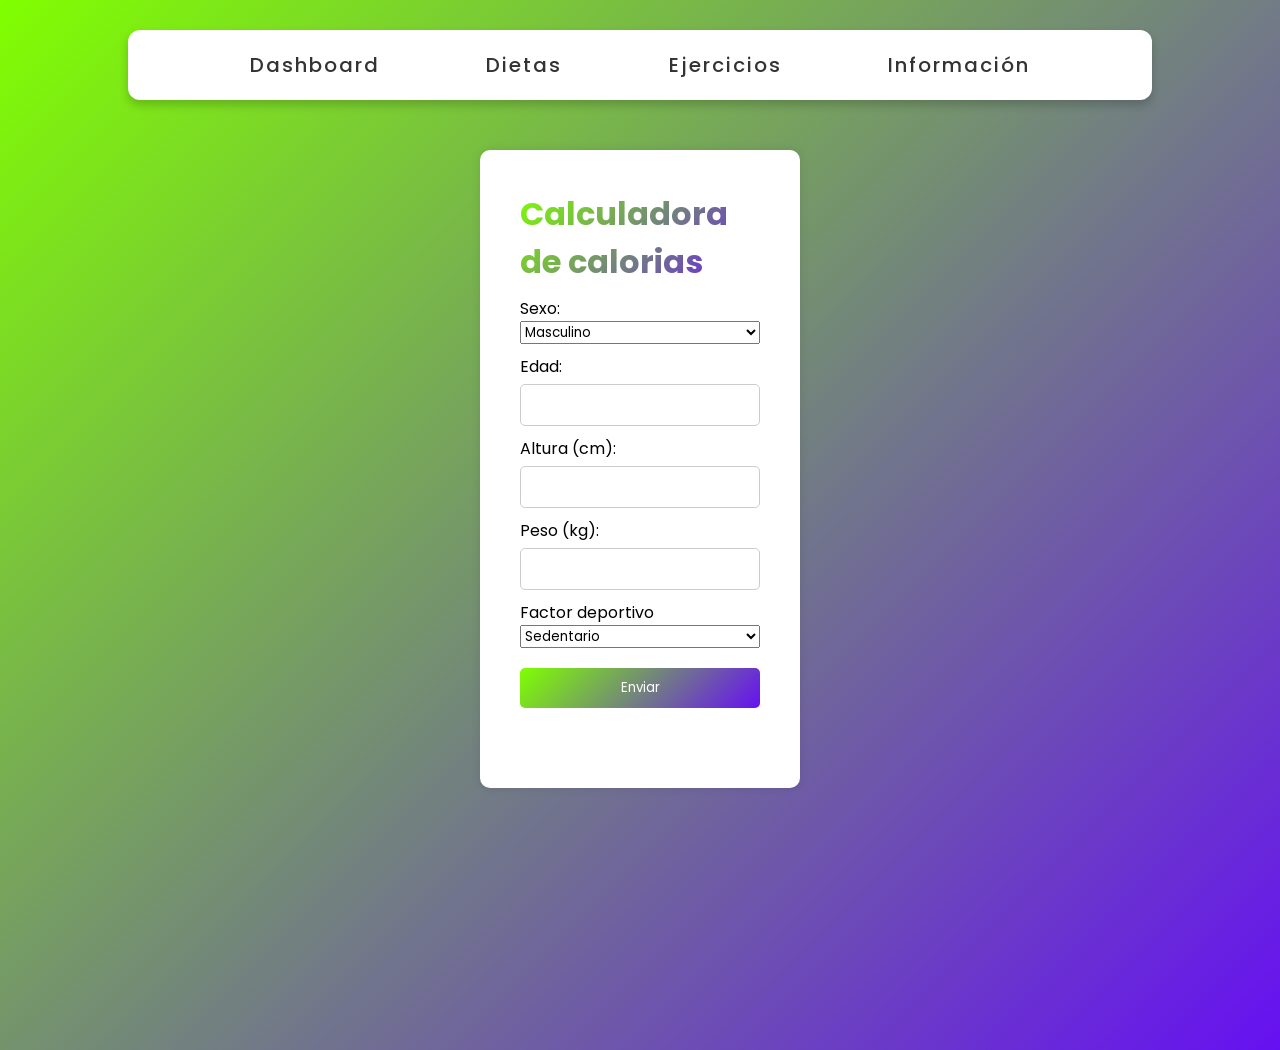
<file: calculadora.html>
<!DOCTYPE html>
<html lang="es">
    <head>
        <meta charset="UTF-8">
        <meta name="viewport" content="width=device-width, initial-scale=1.0">
        <title>Formulario de Datos</title>
        <link rel="stylesheet" href="css/calculadora.css">
        <link rel="stylesheet" href="css/navbar.css">
    </head>
    <body>
        <ul class="nav-links">
            <!-- <img src="assets/img/logo.png" class="logo">  -->
            <li><a href="#">Dashboard</a></li>
            <li class="center"><a href="nutricion.html">Dietas</a></li>
            <li class="upward"><a href="tablasEjercicios.html">Ejercicios</a></li>
            <li class="forward"><a href="#">Información</a></li>
        </ul>

        
    </div>
        <div class="container-calculadora">
        <h1 class="titulo"> Calculadora de calorias</h1>


            <form id="formulario">
                <label for="sexo">Sexo:</label>
                <select id="sexo" name="sexo" required>
                    <option value="masculino">Masculino</option>
                    <option value="femenino">Femenino</option>
                </select>

                <label for="edad">Edad:</label>
                <input type="number" id="edad" name="edad" required>
                
                <label for="altura">Altura (cm):</label>
                <input type="number" id="altura" name="altura" required>
                
                <label for="peso">Peso (kg):</label>
                <input type="number" id="peso" name="peso" required>
                
                <label for="actividad">Factor deportivo</label>
                <select id="actividad" name="Factor" required>
                    <option value="Sedentario">Sedentario</option>
                    <option value="Poca">Poca</option>
                    <option value="Moderada">Moderada</option>
                    <option value="Intensa">Intensa</option>
                    <option value="Atletas">Atletas</option>
                </select>                
                <button class="Enviar" type="button" onclick="mostrarDatos()">Enviar</button>
            </form>
            <div id="resultado"></div>  
        </div>
        <script src="js/calculadora.js"></script>
    </body>
</html>
</file>
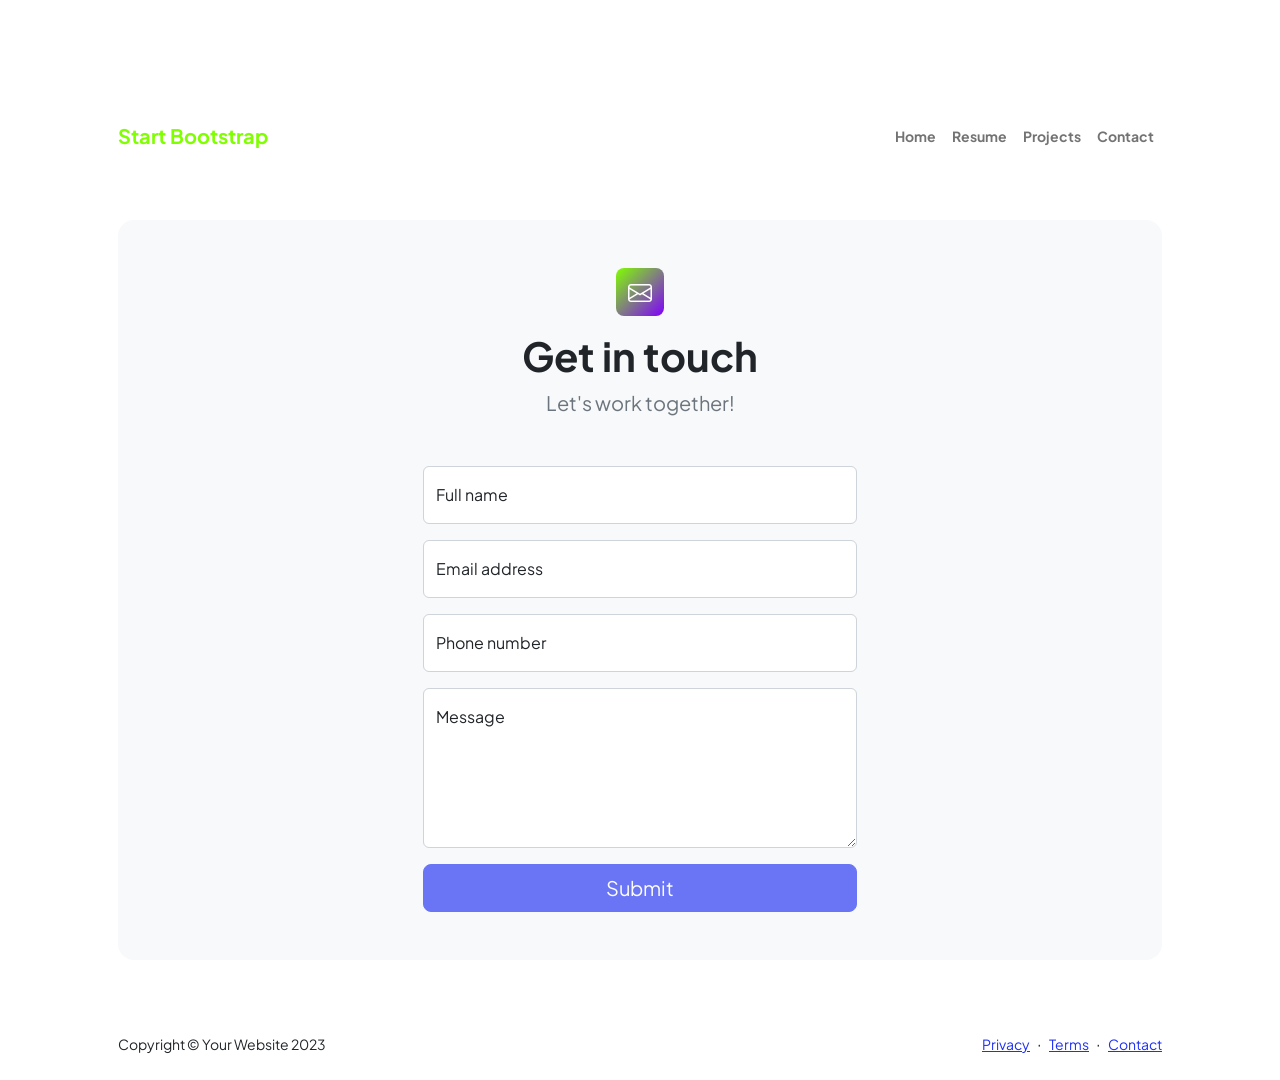
<file: contact.html>
<!DOCTYPE html>
<html lang="en">
  <head>
    <meta charset="utf-8" />
    <meta
      name="viewport"
      content="width=device-width, initial-scale=1, shrink-to-fit=no"
    />
    <meta name="description" content />
    <meta name="author" content />
    <title>Modern Business - Start Bootstrap Template</title>
    <!-- Favicon-->
    <link rel="icon" type="image/x-icon" href="assets/favicon.ico" />
    <!-- Custom Google font-->
    <link rel="preconnect" href="https://fonts.googleapis.com" />
    <link rel="preconnect" href="https://fonts.gstatic.com" crossorigin />
    <link
      href="https://fonts.googleapis.com/css2?family=Plus+Jakarta+Sans:wght@100;200;300;400;500;600;700;800;900&amp;display=swap"
      rel="stylesheet"
    />
    <!-- Bootstrap icons-->
    <link
      href="https://cdn.jsdelivr.net/npm/bootstrap-icons@1.8.1/font/bootstrap-icons.css"
      rel="stylesheet"
    />
    <!-- Core theme CSS (includes Bootstrap)-->
    <link href="css/styles.css" rel="stylesheet" />
  </head>
  <body class="d-flex flex-column">
    <main class="flex-shrink-0">
      <!-- Navigation-->
      <nav class="navbar navbar-expand-lg navbar-light bg-white py-3">
        <div class="container px-5">
          <a class="navbar-brand" href="index.html"
            ><span class="fw-bolder text-primary">Start Bootstrap</span></a
          >
          <button
            class="navbar-toggler"
            type="button"
            data-bs-toggle="collapse"
            data-bs-target="#navbarSupportedContent"
            aria-controls="navbarSupportedContent"
            aria-expanded="false"
            aria-label="Toggle navigation"
          >
            <span class="navbar-toggler-icon"></span>
          </button>
          <div class="collapse navbar-collapse" id="navbarSupportedContent">
            <ul class="navbar-nav ms-auto mb-2 mb-lg-0 small fw-bolder">
              <li class="nav-item">
                <a class="nav-link" href="index.html">Home</a>
              </li>
              <li class="nav-item">
                <a class="nav-link" href="resume.html">Resume</a>
              </li>
              <li class="nav-item">
                <a class="nav-link" href="projects.html">Projects</a>
              </li>
              <li class="nav-item">
                <a class="nav-link" href="contact.html">Contact</a>
              </li>
            </ul>
          </div>
        </div>
      </nav>
      <!-- Page content-->
      <section class="py-5">
        <div class="container px-5">
          <!-- Contact form-->
          <div class="bg-light rounded-4 py-5 px-4 px-md-5">
            <div class="text-center mb-5">
              <div
                class="feature bg-primary bg-gradient-primary-to-secondary text-white rounded-3 mb-3"
              >
                <i class="bi bi-envelope"></i>
              </div>
              <h1 class="fw-bolder">Get in touch</h1>
              <p class="lead fw-normal text-muted mb-0">Let's work together!</p>
            </div>
            <div class="row gx-5 justify-content-center">
              <div class="col-lg-8 col-xl-6">
                <!-- * * * * * * * * * * * * * * *-->
                <!-- * * SB Forms Contact Form * *-->
                <!-- * * * * * * * * * * * * * * *-->
                <!-- This form is pre-integrated with SB Forms.-->
                <!-- To make this form functional, sign up at-->
                <!-- https://startbootstrap.com/solution/contact-forms-->
                <!-- to get an API token!-->
                <form id="contactForm" data-sb-form-api-token="API_TOKEN">
                  <!-- Name input-->
                  <div class="form-floating mb-3">
                    <input
                      class="form-control"
                      id="name"
                      type="text"
                      placeholder="Enter your name..."
                      data-sb-validations="required"
                    />
                    <label for="name">Full name</label>
                    <div
                      class="invalid-feedback"
                      data-sb-feedback="name:required"
                    >
                      A name is required.
                    </div>
                  </div>
                  <!-- Email address input-->
                  <div class="form-floating mb-3">
                    <input
                      class="form-control"
                      id="email"
                      type="email"
                      placeholder="name@example.com"
                      data-sb-validations="required,email"
                    />
                    <label for="email">Email address</label>
                    <div
                      class="invalid-feedback"
                      data-sb-feedback="email:required"
                    >
                      An email is required.
                    </div>
                    <div
                      class="invalid-feedback"
                      data-sb-feedback="email:email"
                    >
                      Email is not valid.
                    </div>
                  </div>
                  <!-- Phone number input-->
                  <div class="form-floating mb-3">
                    <input
                      class="form-control"
                      id="phone"
                      type="tel"
                      placeholder="(123) 456-7890"
                      data-sb-validations="required"
                    />
                    <label for="phone">Phone number</label>
                    <div
                      class="invalid-feedback"
                      data-sb-feedback="phone:required"
                    >
                      A phone number is required.
                    </div>
                  </div>
                  <!-- Message input-->
                  <div class="form-floating mb-3">
                    <textarea
                      class="form-control"
                      id="message"
                      type="text"
                      placeholder="Enter your message here..."
                      style="height: 10rem"
                      data-sb-validations="required"
                    ></textarea>
                    <label for="message">Message</label>
                    <div
                      class="invalid-feedback"
                      data-sb-feedback="message:required"
                    >
                      A message is required.
                    </div>
                  </div>
                  <!-- Submit success message-->
                  <!---->
                  <!-- This is what your users will see when the form-->
                  <!-- has successfully submitted-->
                  <div class="d-none" id="submitSuccessMessage">
                    <div class="text-center mb-3">
                      <div class="fw-bolder">Form submission successful!</div>
                      To activate this form, sign up at
                      <br />
                      <a
                        href="https://startbootstrap.com/solution/contact-forms"
                        >https://startbootstrap.com/solution/contact-forms</a
                      >
                    </div>
                  </div>
                  <!-- Submit error message-->
                  <!---->
                  <!-- This is what your users will see when there is-->
                  <!-- an error submitting the form-->
                  <div class="d-none" id="submitErrorMessage">
                    <div class="text-center text-danger mb-3">
                      Error sending message!
                    </div>
                  </div>
                  <!-- Submit Button-->
                  <div class="d-grid">
                    <button
                      class="btn btn-primary btn-lg disabled"
                      id="submitButton"
                      type="submit"
                    >
                      Submit
                    </button>
                  </div>
                </form>
              </div>
            </div>
          </div>
        </div>
      </section>
    </main>
    <!-- Footer-->
    <footer class="bg-white py-4 mt-auto">
      <div class="container px-5">
        <div
          class="row align-items-center justify-content-between flex-column flex-sm-row"
        >
          <div class="col-auto">
            <div class="small m-0">Copyright &copy; Your Website 2023</div>
          </div>
          <div class="col-auto">
            <a class="small" href="#!">Privacy</a>
            <span class="mx-1">&middot;</span>
            <a class="small" href="#!">Terms</a>
            <span class="mx-1">&middot;</span>
            <a class="small" href="#!">Contact</a>
          </div>
        </div>
      </div>
    </footer>
    <!-- Bootstrap core JS-->
    <script src="https://cdn.jsdelivr.net/npm/bootstrap@5.2.3/dist/js/bootstrap.bundle.min.js"></script>
    <!-- Core theme JS-->
    <script src="js/scripts.js"></script>
    <!-- * * * * * * * * * * * * * * * * * * * * * * * * * * * * * * * * * * * * * * * *-->
    <!-- * *                               SB Forms JS                               * *-->
    <!-- * * Activate your form at https://startbootstrap.com/solution/contact-forms * *-->
    <!-- * * * * * * * * * * * * * * * * * * * * * * * * * * * * * * * * * * * * * * * *-->
    <script src="https://cdn.startbootstrap.com/sb-forms-latest.js"></script>
  </body>
</html>
</file>
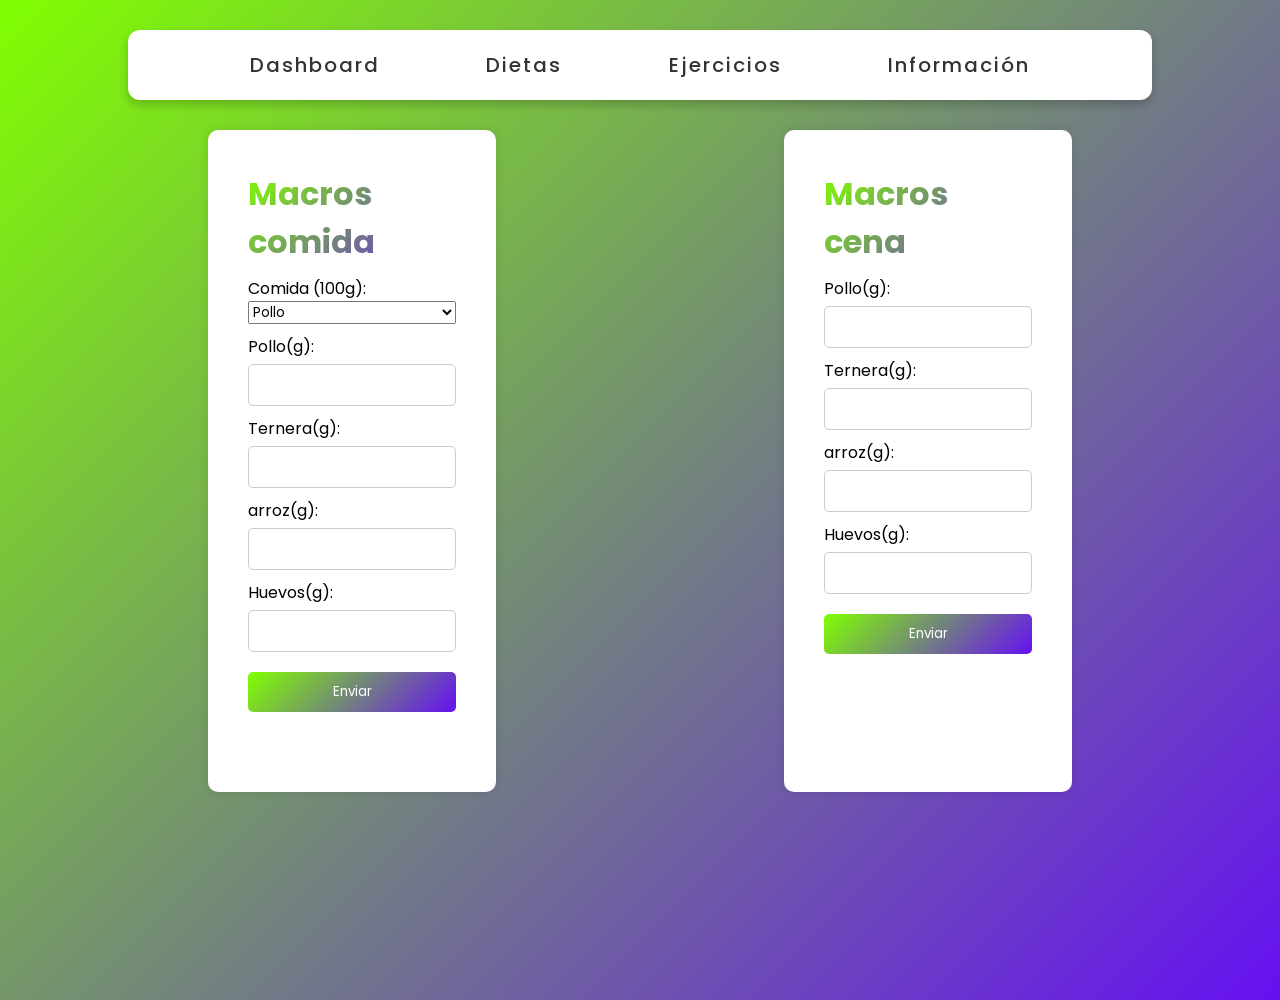
<file: contador_calorias.html>
<!DOCTYPE html>
<html lang="es">
  <head>
    <meta charset="UTF-8" />
    <meta name="viewport" content="width=device-width, initial-scale=1.0" />
    <title>Formulario de Datos</title>
    <link rel="stylesheet" href="css/calculadora.css" />
    <link rel="stylesheet" href="css/navbar.css" />
  </head>
  <body>
    <ul class="nav-links">
      <!-- <img src="assets/img/logo.png" class="logo">  -->
      <li><a href="#">Dashboard</a></li>
      <li class="center"><a href="nutricion.html">Dietas</a></li>
      <li class="upward"><a href="tablasEjercicios.html">Ejercicios</a></li>
      <li class="forward"><a href="#">Información</a></li>
  </ul>
    
    <div class="contenedores">
      <div class="container">
        <h1 class="titulo">Macros comida</h1>
  
        <form id="formulario">
          <label for="Comida">Comida (100g):</label>
                  <select id="Comida" name="Comida" required>
                      <option value="pollo">Pollo</option>
                      <option value="ternera">Ternera</option>
                      <option value="arroz">Arroz</option>
                      <option value="huevos">Huevos</option>
                  </select>
  
          <label for="pollo">Pollo(g):</label>
          <input type="number" id="pollo" name="pollo" required />
  
          <label for="ternera">Ternera(g):</label>
          <input type="number" id="ternera" name="ternera" required />
  
          <label for="arroz">arroz(g):</label>
          <input type="number" id="arroz" name="arroz" required />
  
          <label for="huevos">Huevos(g):</label>
          <input type="number" id="huevos" name="huevos" required />
  
          <button class="Enviar" type="button" onclick="contar_calorias()">
            Enviar
          </button>
        </form>
        <div id="resultado"></div>
      </div>
  
  
  
      <div class="container">
        <h1 class="titulo">Macros cena</h1>
  
        <form id="formulario">
          <!-- <label for="Comida">Comida (100g):</label>
                  <select id="Comida" name="Comida" required>
                      <option value="pollo">Pollo</option>
                      <option value="ternera">Ternera</option>
                      <option value="arroz">Arroz</option>
                      <option value="huevos">Huevos</option>
                  </select> -->
  
          <label for="pollo">Pollo(g):</label>
          <input type="number" id="pollo" name="pollo" required />
  
          <label for="ternera">Ternera(g):</label>
          <input type="number" id="ternera" name="ternera" required />
  
          <label for="arroz">arroz(g):</label>
          <input type="number" id="arroz" name="arroz" required />
  
          <label for="huevos">Huevos(g):</label>
          <input type="number" id="huevos" name="huevos" required />
  
          <button class="Enviar" type="button" onclick="contar_calorias()">
            Enviar
          </button>
        </form>
        <div id="resultado"></div>
      </div>
    </div>
    


    <script src="js/contador_calorias.js"></script>
  </body>
</html>
</file>
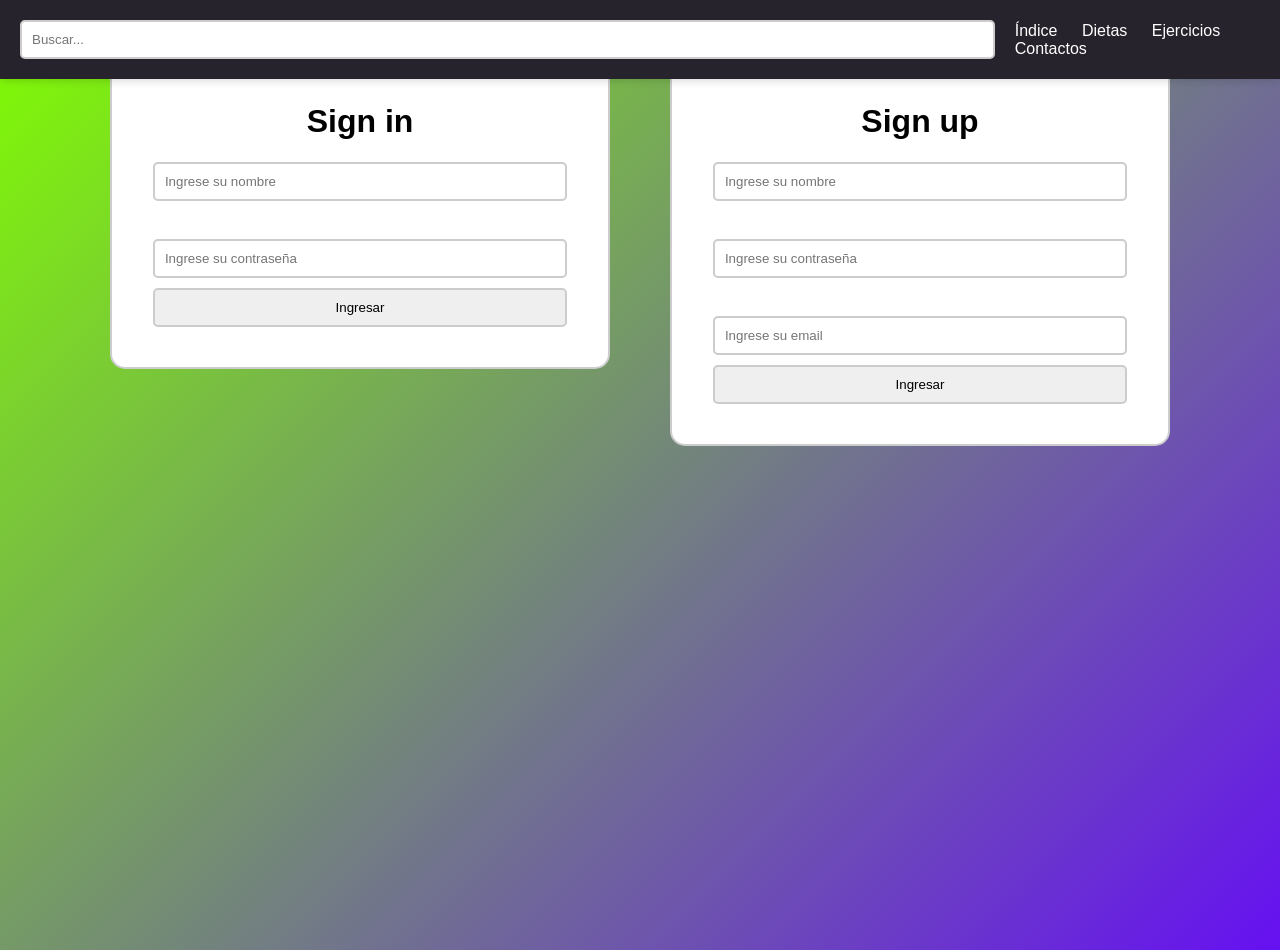
<file: index_2.html>
<!DOCTYPE html>
<html lang="es">
<head>
    <meta charset="UTF-8">
    <meta name="viewport" content="width=device-width, initial-scale=1.0">
    <title>login</title>
    <link rel="stylesheet" href="css/registro.css">
</head>
<body>

    <div class="navbar">
                <input type="text" class="search-bar" placeholder="Buscar...">
                <nav class="nav-links">
                    <a href="index.html">Índice</a>
                    <a href="nutricion.html">Dietas</a>
                    <a href="tablasEjercicios.html">Ejercicios</a>
                    <a href="">Contactos</a>
                </nav>
    </div>

    <div class="contenedores">
    <div id="contenedor-signin">
    <form action="validar.php" method="POST">
   <h1 class="titulos">Sign in</h1>
   <input type="text" placeholder="Ingrese su nombre" name="usuario">
   <br>
   <input type="password" placeholder="Ingrese su contraseña" name="contraseña">
   <input type="submit" value="Ingresar">
   </form>
    </div>
    
    <div id="contenedor-signup">
    <form action="registro.php" method="POST">
   <h1 class="titulos">Sign up</h1>
   <input type="text" placeholder="Ingrese su nombre" name="usuario">
   <br>
   <input type="password" placeholder="Ingrese su contraseña" name="contraseña">
   <br>
   <input type="email" placeholder="Ingrese su email" name="email">
   <input type="submit" value="Ingresar">
    </div> 

    </div>
   
   
   </form> 
</body>
</html>
</file>
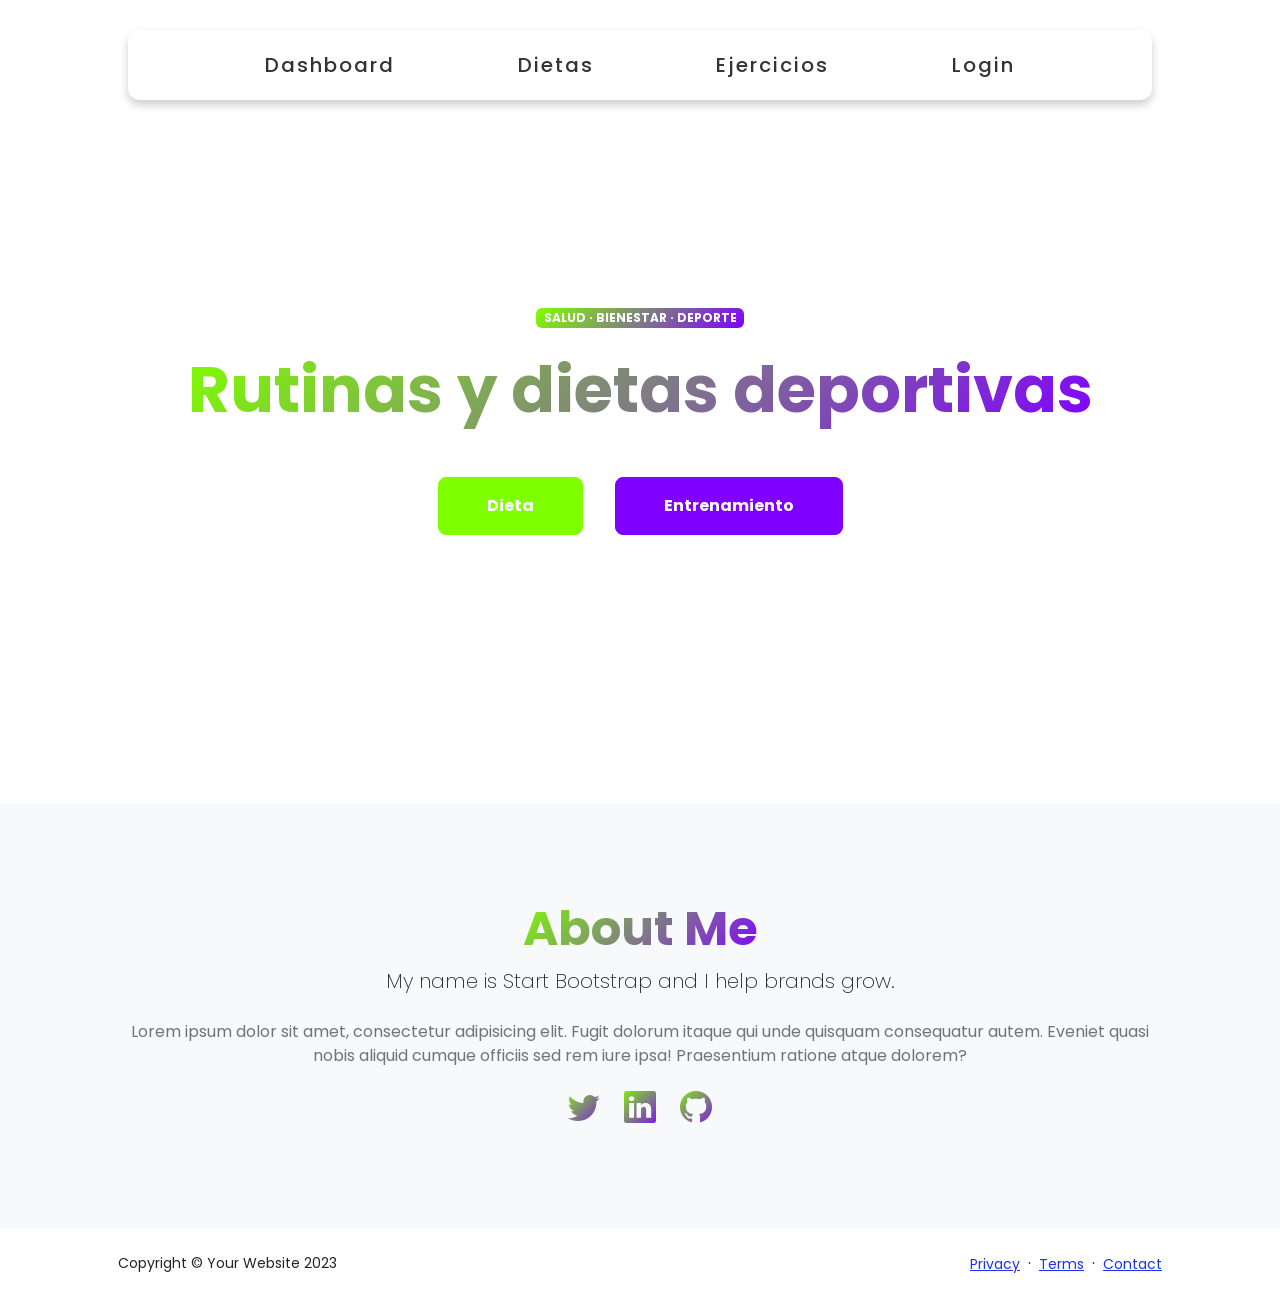
<file: index_html.html>
<!DOCTYPE html>
<html lang="es">
    <head>
        <meta charset="utf-8" />
        <meta name="viewport" content="width=device-width, initial-scale=1, shrink-to-fit=no" />
        <meta name="description" content="" />
        <meta name="author" content="" />
        <title>Fitness App</title>
        <!-- Favicon-->
        <link rel="icon" type="image/x-icon" href="assets/favicon.ico" />
        <!-- Custom Google font-->
        <link rel="preconnect" href="https://fonts.googleapis.com" />
        <link rel="preconnect" href="https://fonts.gstatic.com" crossorigin />
        <link href="https://fonts.googleapis.com/css2?family=Plus+Jakarta+Sans:wght@100;200;300;400;500;600;700;800;900&amp;display=swap" rel="stylesheet" />
        <!-- Bootstrap icons-->
        <link href="https://cdn.jsdelivr.net/npm/bootstrap-icons@1.8.1/font/bootstrap-icons.css" rel="stylesheet" />
        <!-- Core theme CSS (includes Bootstrap)-->
        <link href="css/styles.css" rel="stylesheet" />
        <link href="css/navbar.css" rel="stylesheet" />

    </head>
    <body class="d-flex flex-column h-100">
        <main class="flex-shrink-0">
            <!-- Navigation-->
            <ul class="nav-links">
                    <!-- <img src="assets/img/logo.png" class="logo">  -->
                    <li><a href="#">Dashboard</a></li>
                    <li class="center"><a href="nutricion.html">Dietas</a></li>
                    <li class="upward"><a href="tablasEjercicios.html">Ejercicios</a></li>
                    <li class="forward"><a href="index_2.html">Login</a></li>
                </ul>
            <!-- Header-->
            <header class="py-5">
                <div class="container px-5 pb-5">
                    <div class="row gx-5 align-items-center">
                        <div class="col-xxl-5">
                            <!-- Header text content-->
                            <div class="text-center text-xxl-start">
                                <div class="badge bg-gradient-primary-to-secondary text-white mb-4"><div class="text-uppercase">Salud &middot; Bienestar &middot; Deporte</div></div>
                                <h1 class="display-3 fw-bolder mb-5"><span class="text-gradient d-inline">Rutinas y dietas deportivas</span></h1>
                                <div class="d-grid gap-3 d-sm-flex justify-content-sm-center justify-content-xxl-start mb-3">
                                    <a class="btn btn-primary btn-lg px-5 py-3 me-sm-3 fs-6 fw-bolder" href="calculadora.html">Dieta</a>
                                    <a class="btn btn-outline-dark btn-lg px-5 py-3 fs-6 fw-bolder" href="tablasEjercicios.html">Entrenamiento</a>
                                </div>
                            </div>
                        </div>
                        <div class="col-xxl-7">
                            <!-- Header profile picture-->
                            <div class="d-flex justify-content-center mt-5 mt-xxl-0">
                                <div class="profile bg-gradient-primary-to-secondary">
                                    <!-- TIP: For best results, use a photo with a transparent background like the demo example below-->
                                    <!-- Watch a tutorial on how to do this on YouTube (link)-->
                                    <img class="profile-img" src="assets/img/Runner.png" alt="..." />
                                    <div class="dots-1">
                                        <!-- SVG Dots-->
                                        <svg version="1.1" xmlns="http://www.w3.org/2000/svg" xmlns:xlink="http://www.w3.org/1999/xlink" x="0px" y="0px" viewBox="0 0 191.6 1215.4" style="enable-background: new 0 0 191.6 1215.4" xml:space="preserve">
                                            <g transform="translate(0.000000,1280.000000) scale(0.100000,-0.100000)">
                                                <path d="M227.7,12788.6c-105-35-200-141-222-248c-43-206,163-412,369-369c155,32,275,190,260,339c-11,105-90,213-190,262        C383.7,12801.6,289.7,12808.6,227.7,12788.6z"></path>
                                                <path d="M1507.7,12788.6c-151-50-253-216-222-362c25-119,136-230,254-255c194-41,395,142,375,339c-11,105-90,213-190,262        C1663.7,12801.6,1569.7,12808.6,1507.7,12788.6z"></path>
                                                <path d="M227.7,11508.6c-105-35-200-141-222-248c-43-206,163-412,369-369c155,32,275,190,260,339c-11,105-90,213-190,262        C383.7,11521.6,289.7,11528.6,227.7,11508.6z"></path>
                                                <path d="M1507.7,11508.6c-151-50-253-216-222-362c25-119,136-230,254-255c194-41,395,142,375,339c-11,105-90,213-190,262        C1663.7,11521.6,1569.7,11528.6,1507.7,11508.6z"></path>
                                                <path d="M227.7,10228.6c-105-35-200-141-222-248c-43-206,163-412,369-369c155,32,275,190,260,339c-11,105-90,213-190,262        C383.7,10241.6,289.7,10248.6,227.7,10228.6z"></path>
                                                <path d="M1507.7,10228.6c-105-35-200-141-222-248c-43-206,163-412,369-369c155,32,275,190,260,339c-11,105-90,213-190,262        C1663.7,10241.6,1569.7,10248.6,1507.7,10228.6z"></path>
                                                <path d="M227.7,8948.6c-105-35-200-141-222-248c-43-206,163-412,369-369c155,32,275,190,260,339c-11,105-90,213-190,262        C383.7,8961.6,289.7,8968.6,227.7,8948.6z"></path>
                                                <path d="M1507.7,8948.6c-105-35-200-141-222-248c-43-206,163-412,369-369c155,32,275,190,260,339c-11,105-90,213-190,262        C1663.7,8961.6,1569.7,8968.6,1507.7,8948.6z"></path>
                                                <path d="M227.7,7668.6c-105-35-200-141-222-248c-43-206,163-412,369-369c155,32,275,190,260,339c-11,105-90,213-190,262        C383.7,7681.6,289.7,7688.6,227.7,7668.6z"></path>
                                                <path d="M1507.7,7668.6c-105-35-200-141-222-248c-43-206,163-412,369-369c155,32,275,190,260,339c-11,105-90,213-190,262        C1663.7,7681.6,1569.7,7688.6,1507.7,7668.6z"></path>
                                                <path d="M227.7,6388.6c-105-35-200-141-222-248c-43-206,163-412,369-369c155,32,275,190,260,339c-11,105-90,213-190,262        C383.7,6401.6,289.7,6408.6,227.7,6388.6z"></path>
                                                <path d="M1507.7,6388.6c-105-35-200-141-222-248c-43-206,163-412,369-369c155,32,275,190,260,339c-11,105-90,213-190,262        C1663.7,6401.6,1569.7,6408.6,1507.7,6388.6z"></path>
                                                <path d="M227.7,5108.6c-105-35-200-141-222-248c-43-206,163-412,369-369c155,32,275,190,260,339c-11,105-90,213-190,262        C383.7,5121.6,289.7,5128.6,227.7,5108.6z"></path>
                                                <path d="M1507.7,5108.6c-105-35-200-141-222-248c-43-206,163-412,369-369c155,32,275,190,260,339c-11,105-90,213-190,262        C1663.7,5121.6,1569.7,5128.6,1507.7,5108.6z"></path>
                                                <path d="M227.7,3828.6c-105-35-200-141-222-248c-43-206,163-412,369-369c155,32,275,190,260,339c-11,105-90,213-190,262        C383.7,3841.6,289.7,3848.6,227.7,3828.6z"></path>
                                                <path d="M1507.7,3828.6c-105-35-200-141-222-248c-43-206,163-412,369-369c155,32,275,190,260,339c-11,105-90,213-190,262        C1663.7,3841.6,1569.7,3848.6,1507.7,3828.6z"></path>
                                                <path d="M227.7,2548.6c-105-35-200-141-222-248c-43-206,163-412,369-369c155,32,275,190,260,339c-11,105-90,213-190,262        C383.7,2561.6,289.7,2568.6,227.7,2548.6z"></path>
                                                <path d="M1507.7,2548.6c-105-35-200-141-222-248c-43-206,163-412,369-369c155,32,275,190,260,339c-11,105-90,213-190,262        C1663.7,2561.6,1569.7,2568.6,1507.7,2548.6z"></path>
                                                <path d="M227.7,1268.6c-105-35-200-141-222-248c-43-206,163-412,369-369c155,32,275,190,260,339c-11,105-90,213-190,262        C383.7,1281.6,289.7,1288.6,227.7,1268.6z"></path>
                                                <path d="M1507.7,1268.6c-105-35-200-141-222-248c-43-206,163-412,369-369c155,32,275,190,260,339c-11,105-90,213-190,262        C1663.7,1281.6,1569.7,1288.6,1507.7,1268.6z"></path>
                                            </g>
                                        </svg>
                                        <!-- END of SVG dots-->
                                    </div>
                                    <div class="dots-2">
                                        <!-- SVG Dots-->
                                        <svg version="1.1" xmlns="http://www.w3.org/2000/svg" xmlns:xlink="http://www.w3.org/1999/xlink" x="0px" y="0px" viewBox="0 0 191.6 1215.4" style="enable-background: new 0 0 191.6 1215.4" xml:space="preserve">
                                            <g transform="translate(0.000000,1280.000000) scale(0.100000,-0.100000)">
                                                <path d="M227.7,12788.6c-105-35-200-141-222-248c-43-206,163-412,369-369c155,32,275,190,260,339c-11,105-90,213-190,262        C383.7,12801.6,289.7,12808.6,227.7,12788.6z"></path>
                                                <path d="M1507.7,12788.6c-151-50-253-216-222-362c25-119,136-230,254-255c194-41,395,142,375,339c-11,105-90,213-190,262        C1663.7,12801.6,1569.7,12808.6,1507.7,12788.6z"></path>
                                                <path d="M227.7,11508.6c-105-35-200-141-222-248c-43-206,163-412,369-369c155,32,275,190,260,339c-11,105-90,213-190,262        C383.7,11521.6,289.7,11528.6,227.7,11508.6z"></path>
                                                <path d="M1507.7,11508.6c-151-50-253-216-222-362c25-119,136-230,254-255c194-41,395,142,375,339c-11,105-90,213-190,262        C1663.7,11521.6,1569.7,11528.6,1507.7,11508.6z"></path>
                                                <path d="M227.7,10228.6c-105-35-200-141-222-248c-43-206,163-412,369-369c155,32,275,190,260,339c-11,105-90,213-190,262        C383.7,10241.6,289.7,10248.6,227.7,10228.6z"></path>
                                                <path d="M1507.7,10228.6c-105-35-200-141-222-248c-43-206,163-412,369-369c155,32,275,190,260,339c-11,105-90,213-190,262        C1663.7,10241.6,1569.7,10248.6,1507.7,10228.6z"></path>
                                                <path d="M227.7,8948.6c-105-35-200-141-222-248c-43-206,163-412,369-369c155,32,275,190,260,339c-11,105-90,213-190,262        C383.7,8961.6,289.7,8968.6,227.7,8948.6z"></path>
                                                <path d="M1507.7,8948.6c-105-35-200-141-222-248c-43-206,163-412,369-369c155,32,275,190,260,339c-11,105-90,213-190,262        C1663.7,8961.6,1569.7,8968.6,1507.7,8948.6z"></path>
                                                <path d="M227.7,7668.6c-105-35-200-141-222-248c-43-206,163-412,369-369c155,32,275,190,260,339c-11,105-90,213-190,262        C383.7,7681.6,289.7,7688.6,227.7,7668.6z"></path>
                                                <path d="M1507.7,7668.6c-105-35-200-141-222-248c-43-206,163-412,369-369c155,32,275,190,260,339c-11,105-90,213-190,262        C1663.7,7681.6,1569.7,7688.6,1507.7,7668.6z"></path>
                                                <path d="M227.7,6388.6c-105-35-200-141-222-248c-43-206,163-412,369-369c155,32,275,190,260,339c-11,105-90,213-190,262        C383.7,6401.6,289.7,6408.6,227.7,6388.6z"></path>
                                                <path d="M1507.7,6388.6c-105-35-200-141-222-248c-43-206,163-412,369-369c155,32,275,190,260,339c-11,105-90,213-190,262        C1663.7,6401.6,1569.7,6408.6,1507.7,6388.6z"></path>
                                                <path d="M227.7,5108.6c-105-35-200-141-222-248c-43-206,163-412,369-369c155,32,275,190,260,339c-11,105-90,213-190,262        C383.7,5121.6,289.7,5128.6,227.7,5108.6z"></path>
                                                <path d="M1507.7,5108.6c-105-35-200-141-222-248c-43-206,163-412,369-369c155,32,275,190,260,339c-11,105-90,213-190,262        C1663.7,5121.6,1569.7,5128.6,1507.7,5108.6z"></path>
                                                <path d="M227.7,3828.6c-105-35-200-141-222-248c-43-206,163-412,369-369c155,32,275,190,260,339c-11,105-90,213-190,262        C383.7,3841.6,289.7,3848.6,227.7,3828.6z"></path>
                                                <path d="M1507.7,3828.6c-105-35-200-141-222-248c-43-206,163-412,369-369c155,32,275,190,260,339c-11,105-90,213-190,262        C1663.7,3841.6,1569.7,3848.6,1507.7,3828.6z"></path>
                                                <path d="M227.7,2548.6c-105-35-200-141-222-248c-43-206,163-412,369-369c155,32,275,190,260,339c-11,105-90,213-190,262        C383.7,2561.6,289.7,2568.6,227.7,2548.6z"></path>
                                                <path d="M1507.7,2548.6c-105-35-200-141-222-248c-43-206,163-412,369-369c155,32,275,190,260,339c-11,105-90,213-190,262        C1663.7,2561.6,1569.7,2568.6,1507.7,2548.6z"></path>
                                                <path d="M227.7,1268.6c-105-35-200-141-222-248c-43-206,163-412,369-369c155,32,275,190,260,339c-11,105-90,213-190,262        C383.7,1281.6,289.7,1288.6,227.7,1268.6z"></path>
                                                <path d="M1507.7,1268.6c-105-35-200-141-222-248c-43-206,163-412,369-369c155,32,275,190,260,339c-11,105-90,213-190,262        C1663.7,1281.6,1569.7,1288.6,1507.7,1268.6z"></path>
                                            </g>
                                        </svg>
                                        <!-- END of SVG dots-->
                                    </div>
                                    <div class="dots-3">
                                        <!-- SVG Dots-->
                                        <svg version="1.1" xmlns="http://www.w3.org/2000/svg" xmlns:xlink="http://www.w3.org/1999/xlink" x="0px" y="0px" viewBox="0 0 191.6 1215.4" style="enable-background: new 0 0 191.6 1215.4" xml:space="preserve">
                                            <g transform="translate(0.000000,1280.000000) scale(0.100000,-0.100000)">
                                                <path d="M227.7,12788.6c-105-35-200-141-222-248c-43-206,163-412,369-369c155,32,275,190,260,339c-11,105-90,213-190,262        C383.7,12801.6,289.7,12808.6,227.7,12788.6z"></path>
                                                <path d="M1507.7,12788.6c-151-50-253-216-222-362c25-119,136-230,254-255c194-41,395,142,375,339c-11,105-90,213-190,262        C1663.7,12801.6,1569.7,12808.6,1507.7,12788.6z"></path>
                                                <path d="M227.7,11508.6c-105-35-200-141-222-248c-43-206,163-412,369-369c155,32,275,190,260,339c-11,105-90,213-190,262        C383.7,11521.6,289.7,11528.6,227.7,11508.6z"></path>
                                                <path d="M1507.7,11508.6c-151-50-253-216-222-362c25-119,136-230,254-255c194-41,395,142,375,339c-11,105-90,213-190,262        C1663.7,11521.6,1569.7,11528.6,1507.7,11508.6z"></path>
                                                <path d="M227.7,10228.6c-105-35-200-141-222-248c-43-206,163-412,369-369c155,32,275,190,260,339c-11,105-90,213-190,262        C383.7,10241.6,289.7,10248.6,227.7,10228.6z"></path>
                                                <path d="M1507.7,10228.6c-105-35-200-141-222-248c-43-206,163-412,369-369c155,32,275,190,260,339c-11,105-90,213-190,262        C1663.7,10241.6,1569.7,10248.6,1507.7,10228.6z"></path>
                                                <path d="M227.7,8948.6c-105-35-200-141-222-248c-43-206,163-412,369-369c155,32,275,190,260,339c-11,105-90,213-190,262        C383.7,8961.6,289.7,8968.6,227.7,8948.6z"></path>
                                                <path d="M1507.7,8948.6c-105-35-200-141-222-248c-43-206,163-412,369-369c155,32,275,190,260,339c-11,105-90,213-190,262        C1663.7,8961.6,1569.7,8968.6,1507.7,8948.6z"></path>
                                                <path d="M227.7,7668.6c-105-35-200-141-222-248c-43-206,163-412,369-369c155,32,275,190,260,339c-11,105-90,213-190,262        C383.7,7681.6,289.7,7688.6,227.7,7668.6z"></path>
                                                <path d="M1507.7,7668.6c-105-35-200-141-222-248c-43-206,163-412,369-369c155,32,275,190,260,339c-11,105-90,213-190,262        C1663.7,7681.6,1569.7,7688.6,1507.7,7668.6z"></path>
                                                <path d="M227.7,6388.6c-105-35-200-141-222-248c-43-206,163-412,369-369c155,32,275,190,260,339c-11,105-90,213-190,262        C383.7,6401.6,289.7,6408.6,227.7,6388.6z"></path>
                                                <path d="M1507.7,6388.6c-105-35-200-141-222-248c-43-206,163-412,369-369c155,32,275,190,260,339c-11,105-90,213-190,262        C1663.7,6401.6,1569.7,6408.6,1507.7,6388.6z"></path>
                                                <path d="M227.7,5108.6c-105-35-200-141-222-248c-43-206,163-412,369-369c155,32,275,190,260,339c-11,105-90,213-190,262        C383.7,5121.6,289.7,5128.6,227.7,5108.6z"></path>
                                                <path d="M1507.7,5108.6c-105-35-200-141-222-248c-43-206,163-412,369-369c155,32,275,190,260,339c-11,105-90,213-190,262        C1663.7,5121.6,1569.7,5128.6,1507.7,5108.6z"></path>
                                                <path d="M227.7,3828.6c-105-35-200-141-222-248c-43-206,163-412,369-369c155,32,275,190,260,339c-11,105-90,213-190,262        C383.7,3841.6,289.7,3848.6,227.7,3828.6z"></path>
                                                <path d="M1507.7,3828.6c-105-35-200-141-222-248c-43-206,163-412,369-369c155,32,275,190,260,339c-11,105-90,213-190,262        C1663.7,3841.6,1569.7,3848.6,1507.7,3828.6z"></path>
                                                <path d="M227.7,2548.6c-105-35-200-141-222-248c-43-206,163-412,369-369c155,32,275,190,260,339c-11,105-90,213-190,262        C383.7,2561.6,289.7,2568.6,227.7,2548.6z"></path>
                                                <path d="M1507.7,2548.6c-105-35-200-141-222-248c-43-206,163-412,369-369c155,32,275,190,260,339c-11,105-90,213-190,262        C1663.7,2561.6,1569.7,2568.6,1507.7,2548.6z"></path>
                                                <path d="M227.7,1268.6c-105-35-200-141-222-248c-43-206,163-412,369-369c155,32,275,190,260,339c-11,105-90,213-190,262        C383.7,1281.6,289.7,1288.6,227.7,1268.6z"></path>
                                                <path d="M1507.7,1268.6c-105-35-200-141-222-248c-43-206,163-412,369-369c155,32,275,190,260,339c-11,105-90,213-190,262        C1663.7,1281.6,1569.7,1288.6,1507.7,1268.6z"></path>
                                            </g>
                                        </svg>
                                        <!-- END of SVG dots-->
                                    </div>
                                    <div class="dots-4">
                                        <!-- SVG Dots-->
                                        <svg version="1.1" xmlns="http://www.w3.org/2000/svg" xmlns:xlink="http://www.w3.org/1999/xlink" x="0px" y="0px" viewBox="0 0 191.6 1215.4" style="enable-background: new 0 0 191.6 1215.4" xml:space="preserve">
                                            <g transform="translate(0.000000,1280.000000) scale(0.100000,-0.100000)">
                                                <path d="M227.7,12788.6c-105-35-200-141-222-248c-43-206,163-412,369-369c155,32,275,190,260,339c-11,105-90,213-190,262        C383.7,12801.6,289.7,12808.6,227.7,12788.6z"></path>
                                                <path d="M1507.7,12788.6c-151-50-253-216-222-362c25-119,136-230,254-255c194-41,395,142,375,339c-11,105-90,213-190,262        C1663.7,12801.6,1569.7,12808.6,1507.7,12788.6z"></path>
                                                <path d="M227.7,11508.6c-105-35-200-141-222-248c-43-206,163-412,369-369c155,32,275,190,260,339c-11,105-90,213-190,262        C383.7,11521.6,289.7,11528.6,227.7,11508.6z"></path>
                                                <path d="M1507.7,11508.6c-151-50-253-216-222-362c25-119,136-230,254-255c194-41,395,142,375,339c-11,105-90,213-190,262        C1663.7,11521.6,1569.7,11528.6,1507.7,11508.6z"></path>
                                                <path d="M227.7,10228.6c-105-35-200-141-222-248c-43-206,163-412,369-369c155,32,275,190,260,339c-11,105-90,213-190,262        C383.7,10241.6,289.7,10248.6,227.7,10228.6z"></path>
                                                <path d="M1507.7,10228.6c-105-35-200-141-222-248c-43-206,163-412,369-369c155,32,275,190,260,339c-11,105-90,213-190,262        C1663.7,10241.6,1569.7,10248.6,1507.7,10228.6z"></path>
                                                <path d="M227.7,8948.6c-105-35-200-141-222-248c-43-206,163-412,369-369c155,32,275,190,260,339c-11,105-90,213-190,262        C383.7,8961.6,289.7,8968.6,227.7,8948.6z"></path>
                                                <path d="M1507.7,8948.6c-105-35-200-141-222-248c-43-206,163-412,369-369c155,32,275,190,260,339c-11,105-90,213-190,262        C1663.7,8961.6,1569.7,8968.6,1507.7,8948.6z"></path>
                                                <path d="M227.7,7668.6c-105-35-200-141-222-248c-43-206,163-412,369-369c155,32,275,190,260,339c-11,105-90,213-190,262        C383.7,7681.6,289.7,7688.6,227.7,7668.6z"></path>
                                                <path d="M1507.7,7668.6c-105-35-200-141-222-248c-43-206,163-412,369-369c155,32,275,190,260,339c-11,105-90,213-190,262        C1663.7,7681.6,1569.7,7688.6,1507.7,7668.6z"></path>
                                                <path d="M227.7,6388.6c-105-35-200-141-222-248c-43-206,163-412,369-369c155,32,275,190,260,339c-11,105-90,213-190,262        C383.7,6401.6,289.7,6408.6,227.7,6388.6z"></path>
                                                <path d="M1507.7,6388.6c-105-35-200-141-222-248c-43-206,163-412,369-369c155,32,275,190,260,339c-11,105-90,213-190,262        C1663.7,6401.6,1569.7,6408.6,1507.7,6388.6z"></path>
                                                <path d="M227.7,5108.6c-105-35-200-141-222-248c-43-206,163-412,369-369c155,32,275,190,260,339c-11,105-90,213-190,262        C383.7,5121.6,289.7,5128.6,227.7,5108.6z"></path>
                                                <path d="M1507.7,5108.6c-105-35-200-141-222-248c-43-206,163-412,369-369c155,32,275,190,260,339c-11,105-90,213-190,262        C1663.7,5121.6,1569.7,5128.6,1507.7,5108.6z"></path>
                                                <path d="M227.7,3828.6c-105-35-200-141-222-248c-43-206,163-412,369-369c155,32,275,190,260,339c-11,105-90,213-190,262        C383.7,3841.6,289.7,3848.6,227.7,3828.6z"></path>
                                                <path d="M1507.7,3828.6c-105-35-200-141-222-248c-43-206,163-412,369-369c155,32,275,190,260,339c-11,105-90,213-190,262        C1663.7,3841.6,1569.7,3848.6,1507.7,3828.6z"></path>
                                                <path d="M227.7,2548.6c-105-35-200-141-222-248c-43-206,163-412,369-369c155,32,275,190,260,339c-11,105-90,213-190,262        C383.7,2561.6,289.7,2568.6,227.7,2548.6z"></path>
                                                <path d="M1507.7,2548.6c-105-35-200-141-222-248c-43-206,163-412,369-369c155,32,275,190,260,339c-11,105-90,213-190,262        C1663.7,2561.6,1569.7,2568.6,1507.7,2548.6z"></path>
                                                <path d="M227.7,1268.6c-105-35-200-141-222-248c-43-206,163-412,369-369c155,32,275,190,260,339c-11,105-90,213-190,262        C383.7,1281.6,289.7,1288.6,227.7,1268.6z"></path>
                                                <path d="M1507.7,1268.6c-105-35-200-141-222-248c-43-206,163-412,369-369c155,32,275,190,260,339c-11,105-90,213-190,262        C1663.7,1281.6,1569.7,1288.6,1507.7,1268.6z"></path>
                                            </g>
                                        </svg>
                                        <!-- END of SVG dots-->
                                    </div>
                                </div>
                            </div>
                        </div>
                    </div>
                </div>
            </header>
            <!-- About Section-->
            <section class="bg-light py-5">
                <div class="container px-5">
                    <div class="row gx-5 justify-content-center">
                        <div class="col-xxl-8">
                            <div class="text-center my-5">
                                <h2 class="display-5 fw-bolder"><span class="text-gradient d-inline">About Me</span></h2>
                                <p class="lead fw-light mb-4">My name is Start Bootstrap and I help brands grow.</p>
                                <p class="text-muted">Lorem ipsum dolor sit amet, consectetur adipisicing elit. Fugit dolorum itaque qui unde quisquam consequatur autem. Eveniet quasi nobis aliquid cumque officiis sed rem iure ipsa! Praesentium ratione atque dolorem?</p>
                                <div class="d-flex justify-content-center fs-2 gap-4">
                                    <a class="text-gradient" href="#!"><i class="bi bi-twitter"></i></a>
                                    <a class="text-gradient" href="#!"><i class="bi bi-linkedin"></i></a>
                                    <a class="text-gradient" href="#!"><i class="bi bi-github"></i></a>
                                </div>
                            </div>
                        </div>
                    </div>
                </div>
            </section>
        </main>
        <!-- Footer-->
        <footer class="bg-white py-4 mt-auto">
            <div class="container px-5">
                <div class="row align-items-center justify-content-between flex-column flex-sm-row">
                    <div class="col-auto"><div class="small m-0">Copyright &copy; Your Website 2023</div></div>
                    <div class="col-auto">
                        <a class="small" href="#!">Privacy</a>
                        <span class="mx-1">&middot;</span>
                        <a class="small" href="#!">Terms</a>
                        <span class="mx-1">&middot;</span>
                        <a class="small" href="#!">Contact</a>
                    </div>
                </div>
            </div>
        </footer>
        <!-- Bootstrap core JS-->
        <script src="https://cdn.jsdelivr.net/npm/bootstrap@5.2.3/dist/js/bootstrap.bundle.min.js"></script>
        <!-- Core theme JS-->
        <script src="js/scripts.js"></script>
    </body>
</html>
</file>
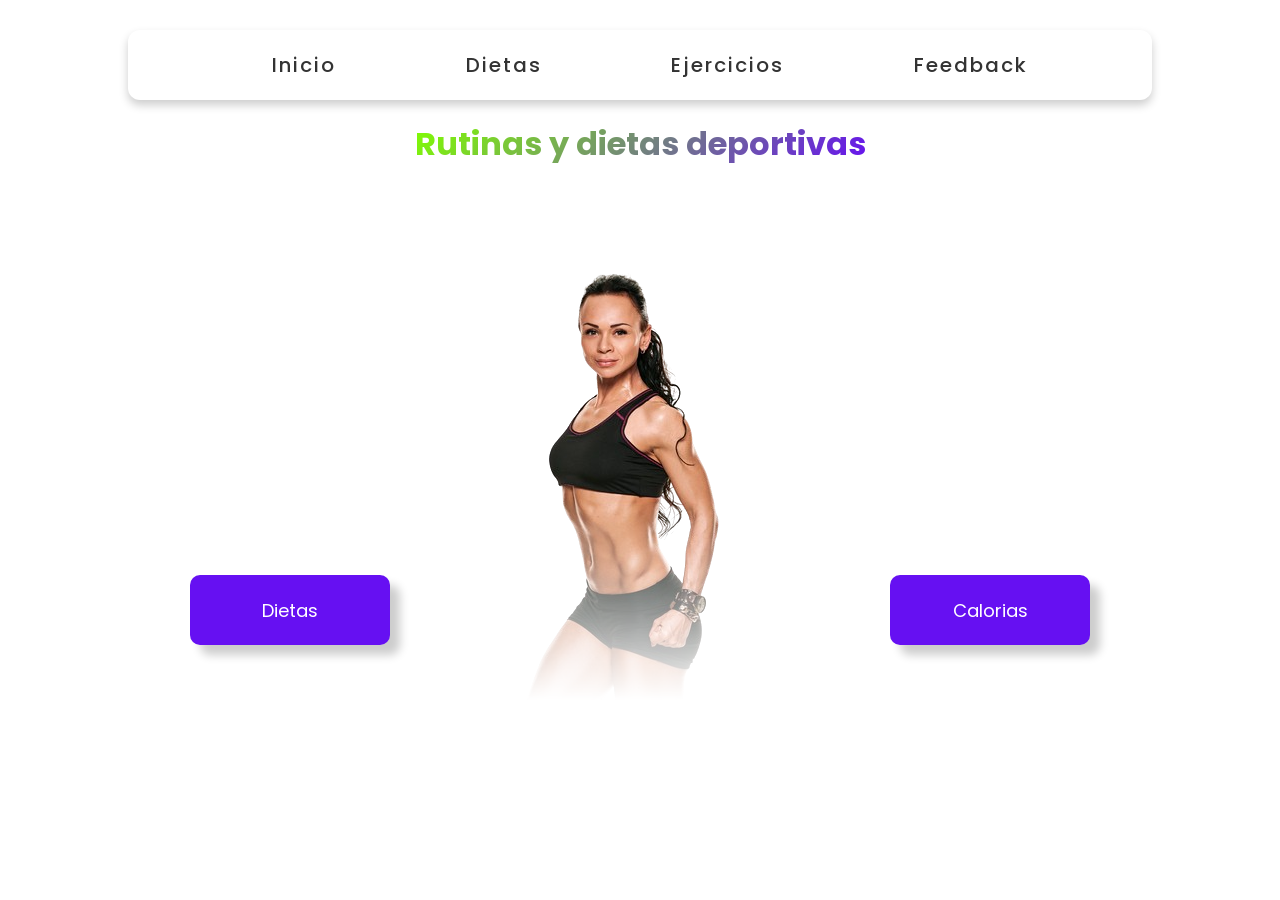
<file: nutricion.html>
<!DOCTYPE html>
<html lang="en">
<head>
    <meta charset="UTF-8">
    <meta name="viewport" content="width=device-width, initial-scale=1.0">
    <title>Nutrición</title>
    <link href="css/nutricion.css" rel="stylesheet" />
    <link href="css/navbar.css" rel="stylesheet"/>
</head>
<body>

    <ul class="nav-links">
        <!-- <img src="assets/img/logo.png" class="logo">  -->
        <li><a href="index_html.html">Inicio</a></li>
        <li class="middle"><a href="nutricion.html">Dietas</a></li>
        <li class="upward"><a href="tablasEjercicios.html">Ejercicios</a></li>
        <li class="forward"><a href="#">Feedback</a></li>
    </ul>

    <header>
        <h1 id="titulo-ejercicios" ><span class="text-title">Rutinas y dietas deportivas</span></h1>

    </header>

    <div class="button-container">
        <a class="nutri" href="contador_calorias.html" target="_blank">Dietas</a>
        <a class="nutri" href="calculadora.html" target="_blank">Calorias</a>
    </div>
    <div class="center">
        <div class="center-img">
            <!-- TIP: For best results, use a photo with a transparent background like the demo example below-->
            <!-- Watch a tutorial on how to do this on YouTube (link)-->
            <img class="profile-img" src="assets/img/58392709-mujer-con-cuerpo-atlético-perfecto-bikini-gimnasio-removebg-preview.png" alt="..." />
            
        </div>
    </div>
    
</body>
</html>
</file>
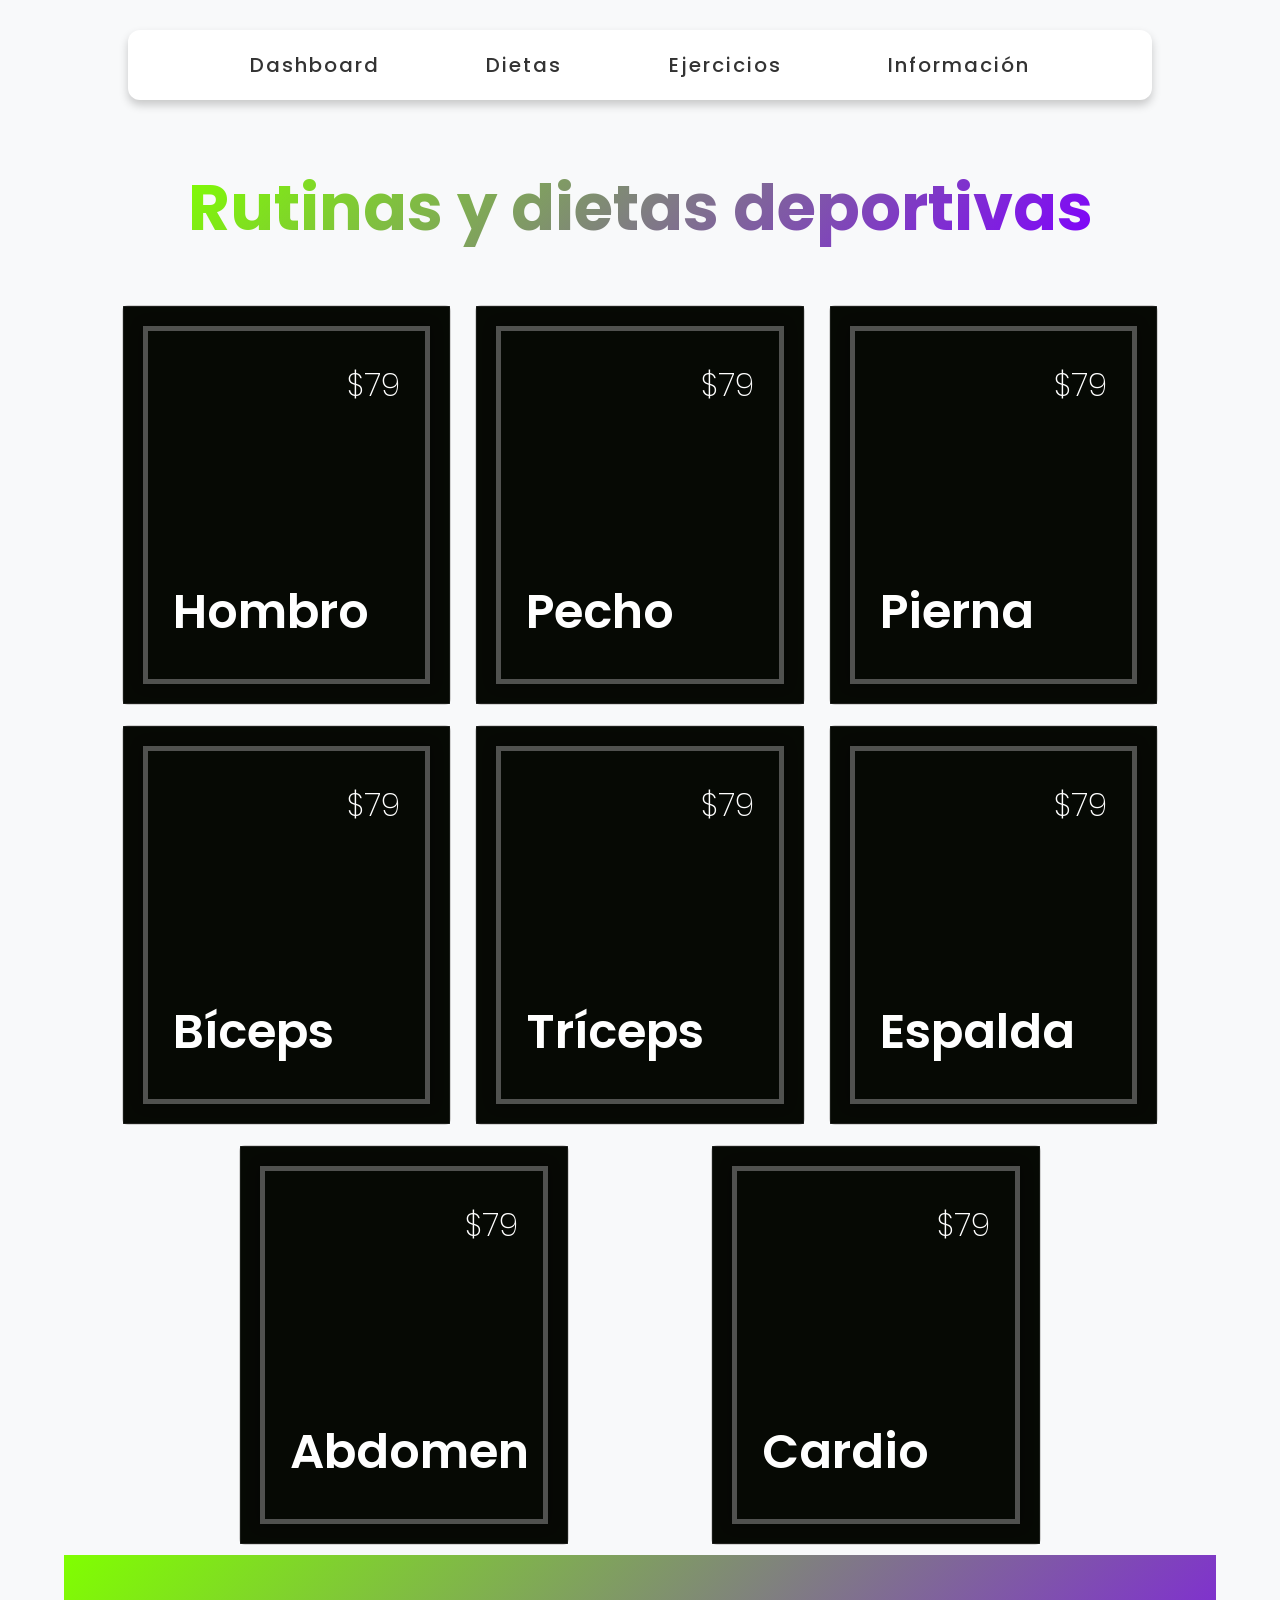
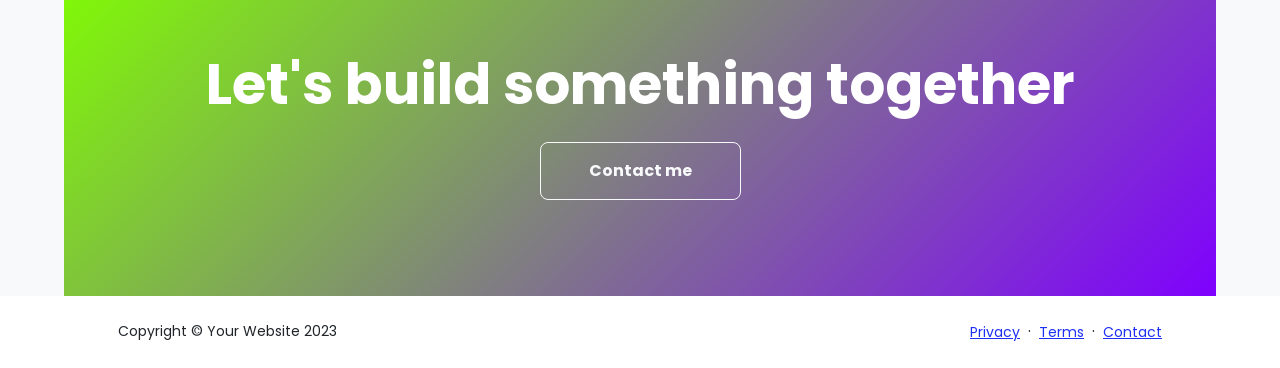
<file: tablasEjercicios.html>
<!DOCTYPE html>
<html lang="es">
  <head>
    <meta charset="utf-8" />
    <meta
      name="viewport"
      content="width=device-width, initial-scale=1, shrink-to-fit=no"
    />
    <meta name="description" content="" />
    <meta name="author" content="" />
    <title>Modern Business - Start Bootstrap Template</title>
    <!-- Favicon-->
    <link rel="icon" type="image/x-icon" href="assets/favicon.ico" />
    <!-- Custom Google font-->
    <link rel="preconnect" href="https://fonts.googleapis.com" />
    <link rel="preconnect" href="https://fonts.gstatic.com" crossorigin />
    <link
      href="https://fonts.googleapis.com/css2?family=Plus+Jakarta+Sans:wght@100;200;300;400;500;600;700;800;900&amp;display=swap"
      rel="stylesheet"
    />
    <!-- Bootstrap icons-->
    <link
      href="https://cdn.jsdelivr.net/npm/bootstrap-icons@1.8.1/font/bootstrap-icons.css"
      rel="stylesheet"
    />
    <!-- Core theme CSS (includes Bootstrap)-->
    <link href="css/styles.css" type="text/css" rel="stylesheet" />
    <link rel="stylesheet" type="text/css" href="css/navbar.css" />
    <link rel="stylesheet" type="text/css" href="css/ejercicio.css" />
  </head>
  <body class="d-flex flex-column h-100 bg-light">
    <main class="flex-shrink-0">
      <!-- Navigation-->

      <ul class="nav-links">
        <!-- <img src="assets/img/logo.png" class="logo">  -->
        <li><a href="#">Dashboard</a></li>
        <li class="center"><a href="nutricion.html">Dietas</a></li>
        <li class="upward"><a href="tablasEjercicios.html">Ejercicios</a></li>
        <li class="forward"><a href="#">Información</a></li>
      </ul>

      <!-- Projects Section-->

      <section>
        <h1 id="titulo-tabla-ejercicios" class="display-3 fw-bolder mb-5">
          <span class="text-gradient d-inline"
            >Rutinas y dietas deportivas</span>
        </h1>

        <section>
          <div class="row">
            <div class="col-md-4 col-sm-6 col-xs-12">
              <div class="card">
                <div class="cover item-1">
                  <h1>Hombro</h1>
                  <span class="price">$79</span>
                  <div class="card-back">
                    <a href="Ejercicios/hombro.html" class="card-button"
                      ><span class="button-text">Ver más</span></a>
                  </div>
                </div>
              </div>
            </div>
            <div class="col-md-4 col-sm-6 col-xs-12">
              <div class="card">
                <div class="cover item-2">
                  <h1>Pecho</h1>
                  <span class="price">$79</span>
                  <div class="card-back">
                    <a href="Ejercicios/pecho.html" class="card-button"
                      ><span class="button-text">Ver más</span></a>
                  </div>
                </div>
              </div>
            </div>
            <div class="col-md-4 col-sm-6 col-xs-12">
              <div class="card">
                <div class="cover item-3">
                  <h1>Pierna</h1>
                  <span class="price">$79</span>
                  <div class="card-back">
                    <a href="Ejercicios/pierna.html" class="card-button"
                      ><span class="button-text">Ver más</span></a>
                  </div>
                </div>
              </div>
            </div>
          </div>
        </section>

        <section>
            <div class="row">
              <div class="col-md-4 col-sm-6 col-xs-12">
                <div class="card">
                  <div class="cover item-4">
                    <h1>Bíceps</h1>
                    <span class="price">$79</span>
                    <div class="card-back">
                      <a href="Ejercicios/biceps.html" class="card-button"
                        ><span class="button-text">Ver más</span></a>
                    </div>
                  </div>
                </div>
              </div>
              <div class="col-md-4 col-sm-6 col-xs-12">
                <div class="card">
                  <div class="cover item-5">
                    <h1>Tríceps</h1>
                    <span class="price">$79</span>
                    <div class="card-back">
                      <a href="Ejercicios/triceps.html" class="card-button"
                        ><span class="button-text">Ver más</span></a>
                    </div>
                  </div>
                </div>
              </div>
              <div class="col-md-4 col-sm-6 col-xs-12">
                <div class="card">
                  <div class="cover item-6">
                    <h1>Espalda</h1>
                    <span class="price">$79</span>
                    <div class="card-back">
                      <a href="Ejercicios/espalda.html" class="card-button"
                        ><span class="button-text">Ver más</span></a>
                    </div>
                  </div>
                </div>
              </div>
            </div>
          </section>

          <section>
            <div class="row"  id="final-row">
              <div class="col-md-4 col-sm-6 col-xs-12">
                <div class="card">
                  <div class="cover item-7">
                    <h1>Abdomen</h1>
                    <span class="price">$79</span>
                    <div class="card-back">
                      <a href="Ejercicios/abdomen.html" class="card-button"
                        ><span class="button-text">Ver más</span></a>
                    </div>
                  </div>
                </div>
              </div>
              <div class="col-md-4 col-sm-6 col-xs-12">
                <div class="card">
                  <div class="cover item-8">
                    <h1>Cardio</h1>
                    <span class="price">$79</span>
                    <div class="card-back">
                      <a href="Ejercicios/cardio.html" class="card-button"
                        ><span class="button-text">Ver más</span></a>
                    </div>
                  </div>
                </div>
              </div>
            </div>
          </section>
      </section>
      <!-- Call to action section-->
      <section class="py-5 bg-gradient-primary-to-secondary text-white">
        <div class="container px-5 my-5">
          <div class="text-center">
            <h2 class="display-4 fw-bolder mb-4">
              Let's build something together
            </h2>
            <a class="btn btn-outline-light btn-lg px-5 py-3 fs-6 fw-bolder" href="contact.html">Contact me</a>
          </div>
        </div>
      </section>
    </main>
    <!-- Footer-->
    <footer class="bg-white py-4 mt-auto">
      <div class="container px-5">
        <div class="row align-items-center justify-content-between flex-column flex-sm-row">
          <div class="col-auto">
            <div class="small m-0">Copyright &copy; Your Website 2023</div>
          </div>
          <div class="col-auto">
            <a class="small" href="#!">Privacy</a>
            <span class="mx-1">&middot;</span>
            <a class="small" href="#!">Terms</a>
            <span class="mx-1">&middot;</span>
            <a class="small" href="#!">Contact</a>
          </div>
        </div>
      </div>
    </footer>
    <!-- Bootstrap core JS-->
    <script src="https://cdn.jsdelivr.net/npm/bootstrap@5.2.3/dist/js/bootstrap.bundle.min.js"></script>
    <!-- Core theme JS-->
    <script src="js/scripts.js"></script>
  </body>
</html>
</file>
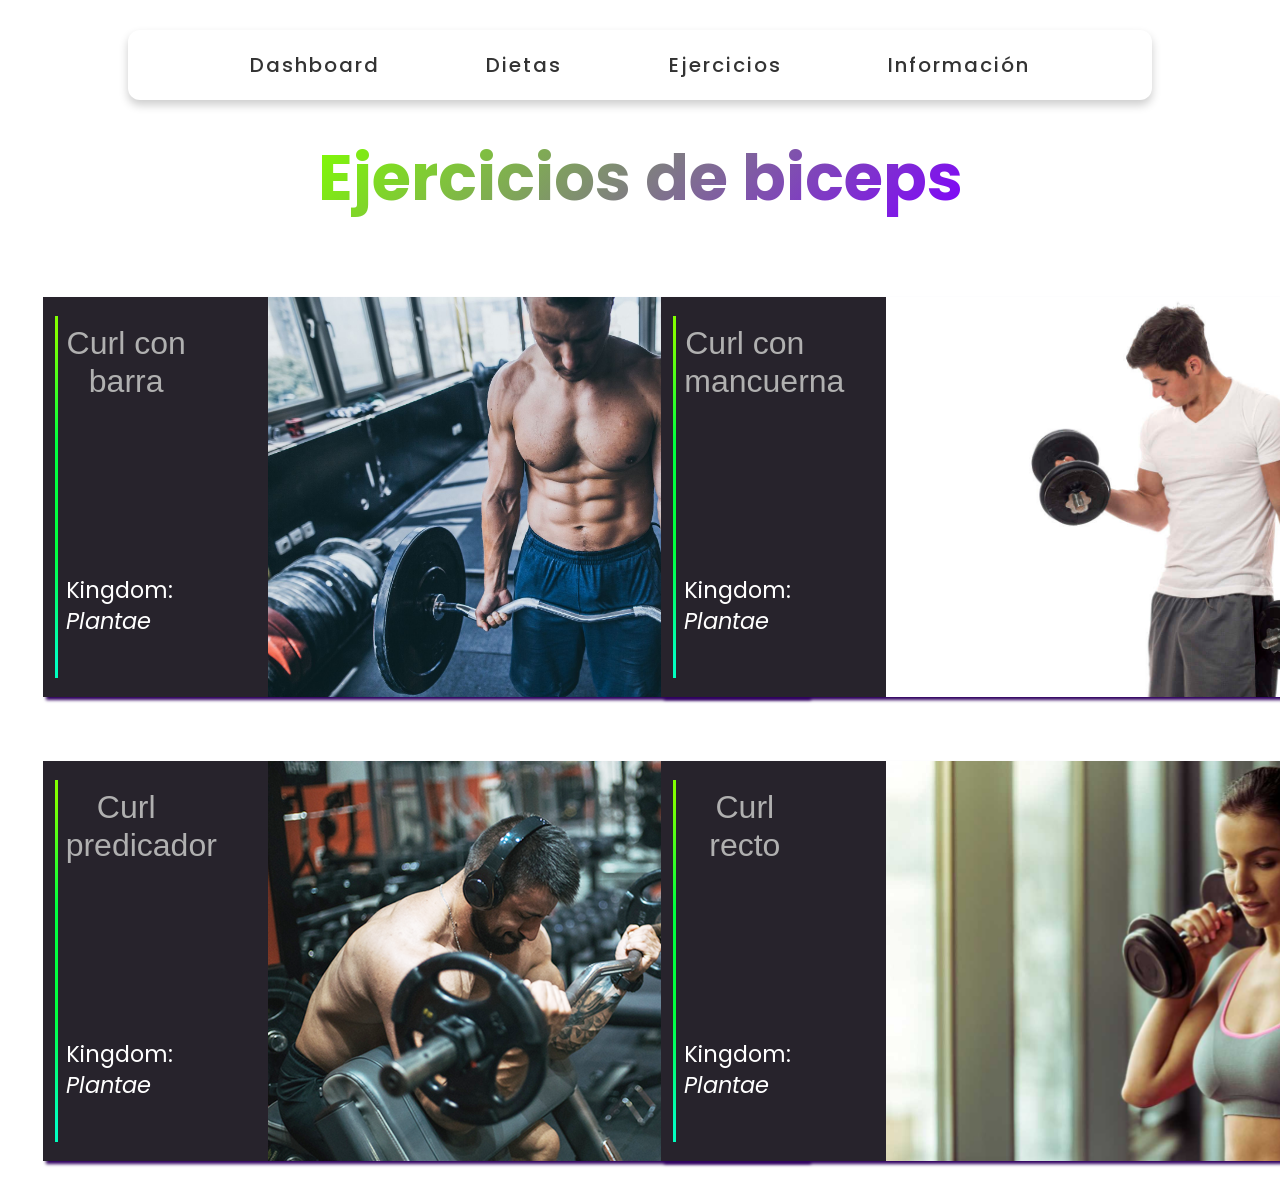
<file: Ejercicios/biceps.html>
<!DOCTYPE html>
<html lang="en">
<head>
    <meta charset="UTF-8">
    <meta name="viewport" content="width=device-width, initial-scale=1.0">
    <title>Ejercicios de biceps</title>
    <link rel="stylesheet" type="text/css" href="../css/styles.css">
    <link rel="stylesheet" type="text/css" href="../css/card.css">
    <link rel="stylesheet" type="text/css" href="../css/navbar.css">
</head>
<body>

    <!-- <div class="navbar">
        <input type="text" class="search-bar" placeholder="Buscar...">
        <nav class="nav-links">
            <a class="navbar-title" >Fitness App</a>
            <a href="index.html">Índice</a>
            <a href="nutricion.html">Dietas</a>
            <a href="tablasEjercicios.html">Ejercicios</a>
            <a href="">Contacto</a>
        </nav>
    </div> -->

    <ul class="nav-links">
        <!-- <img src="assets/img/logo.png" class="logo">  -->
        <li><a href="#">Dashboard</a></li>
        <li class="center"><a href="nutricion.html">Dietas</a></li>
        <li class="upward"><a href="../tablasEjercicios.html">Ejercicios</a></li>
        <li class="forward"><a href="#">Información</a></li>
    </ul>

    <h1 id="titulo-ejercicios" class="display-3 fw-bolder mb-5"><span class="text-gradient d-inline">Ejercicios de biceps</span></h1>
    <main>

        
        <div class="wrap animate pop">
            <div class="overlay">
                <div class="overlay-content animate slide-left delay-2">
                    <h1 class="animate slide-left pop delay-4">Curl con barra</h1>
                    <p class="animate slide-left pop delay-5" style="color: white; margin-bottom: 2.5rem;">Kingdom: <em>Plantae</em></p>
                </div>
                <div class="image-biceps-1"></div>
                        <!-- <div class="dots animate">
                            <div class="dot animate slide-up delay-6"></div>
                            <div class="dot animate slide-up delay-7"></div>
                            <div class="dot animate slide-up delay-8"></div>
                        </div> -->
            </div>
                <div class="text">
                    <p>Trees are woody perennial plants that are a member of the kingdom <em>Plantae</em>. All species of trees are grouped by their genus, family, and order. This helps make identifying and studying trees easier.</p>
                    <p>Apart from providing oxygen for the planet and beauty when they bloom or turn color, trees are very useful. Certain species of hardwood and softwood trees are excellent for timber, making furniture, and paper.</p>
                    <p>When managed properly, trees are a good source of renewable energy and construction material.</p>
                </div>
        </div>


        <!--Abdomen-lateral  -->


        <div class="wrap animate pop">
            <div class="overlay">
                <div class="overlay-content animate slide-left delay-2">
                    <h1 class="animate slide-left pop delay-4">Curl con mancuerna</h1>
                    <p class="animate slide-left pop delay-5" style="color: white; margin-bottom: 2.5rem;">Kingdom: <em>Plantae</em></p>
                </div>
                <div class="image-biceps-2"></div>
                        <!-- <div class="dots animate">
                            <div class="dot animate slide-up delay-6"></div>
                            <div class="dot animate slide-up delay-7"></div>
                            <div class="dot animate slide-up delay-8"></div>
                        </div> -->
            </div>
               <div class="text">
                    <p>Trees are woody perennial plants that are a member of the kingdom <em>Plantae</em>. All species of trees are grouped by their genus, family, and order. This helps make identifying and studying trees easier.</p>
                    <p>Apart from providing oxygen for the planet and beauty when they bloom or turn color, trees are very useful. Certain species of hardwood and softwood trees are excellent for timber, making furniture, and paper.</p>
                    <p>When managed properly, trees are a good source of renewable energy and construction material.</p>
                </div>
        </div>

        <!-- Levantamiento en bloque -->

        <div class="wrap animate pop">
            <div class="overlay">
                <div class="overlay-content animate slide-left delay-2">
                    <h1 class="animate slide-left pop delay-4">Curl predicador</h1>
                    <p class="animate slide-left pop delay-5" style="color: white; margin-bottom: 2.5rem;">Kingdom: <em>Plantae</em></p>
                </div>
                <div class="image-biceps-3"></div>
                        <!-- <div class="dots animate">
                            <div class="dot animate slide-up delay-6"></div>
                            <div class="dot animate slide-up delay-7"></div>
                            <div class="dot animate slide-up delay-8"></div>
                        </div> -->
            </div>
               <div class="text">
                    <p>Trees are woody perennial plants that are a member of the kingdom <em>Plantae</em>. All species of trees are grouped by their genus, family, and order. This helps make identifying and studying trees easier.</p>
                    <p>Apart from providing oxygen for the planet and beauty when they bloom or turn color, trees are very useful. Certain species of hardwood and softwood trees are excellent for timber, making furniture, and paper.</p>
                    <p>When managed properly, trees are a good source of renewable energy and construction material.</p>
                </div>
        </div>


        <!-- Abdominal inclinada -->

        <div class="wrap animate pop">
            <div class="overlay">
                <div class="overlay-content animate slide-left delay-2">
                    <h1 class="animate slide-left pop delay-4">Curl recto</h1>
                    <p class="animate slide-left pop delay-5" style="color: white; margin-bottom: 2.5rem;">Kingdom: <em>Plantae</em></p>
                </div>
                <div class="image-biceps-4"></div>
                        <!-- <div class="dots animate">
                            <div class="dot animate slide-up delay-6"></div>
                            <div class="dot animate slide-up delay-7"></div>
                            <div class="dot animate slide-up delay-8"></div>
                        </div> -->
            </div>
               <div class="text">
                    <p>Trees are woody perennial plants that are a member of the kingdom <em>Plantae</em>. All species of trees are grouped by their genus, family, and order. This helps make identifying and studying trees easier.</p>
                    <p>Apart from providing oxygen for the planet and beauty when they bloom or turn color, trees are very useful. Certain species of hardwood and softwood trees are excellent for timber, making furniture, and paper.</p>
                    <p>When managed properly, trees are a good source of renewable energy and construction material.</p>
                </div>
        </div>
</body>
</html>
</file>
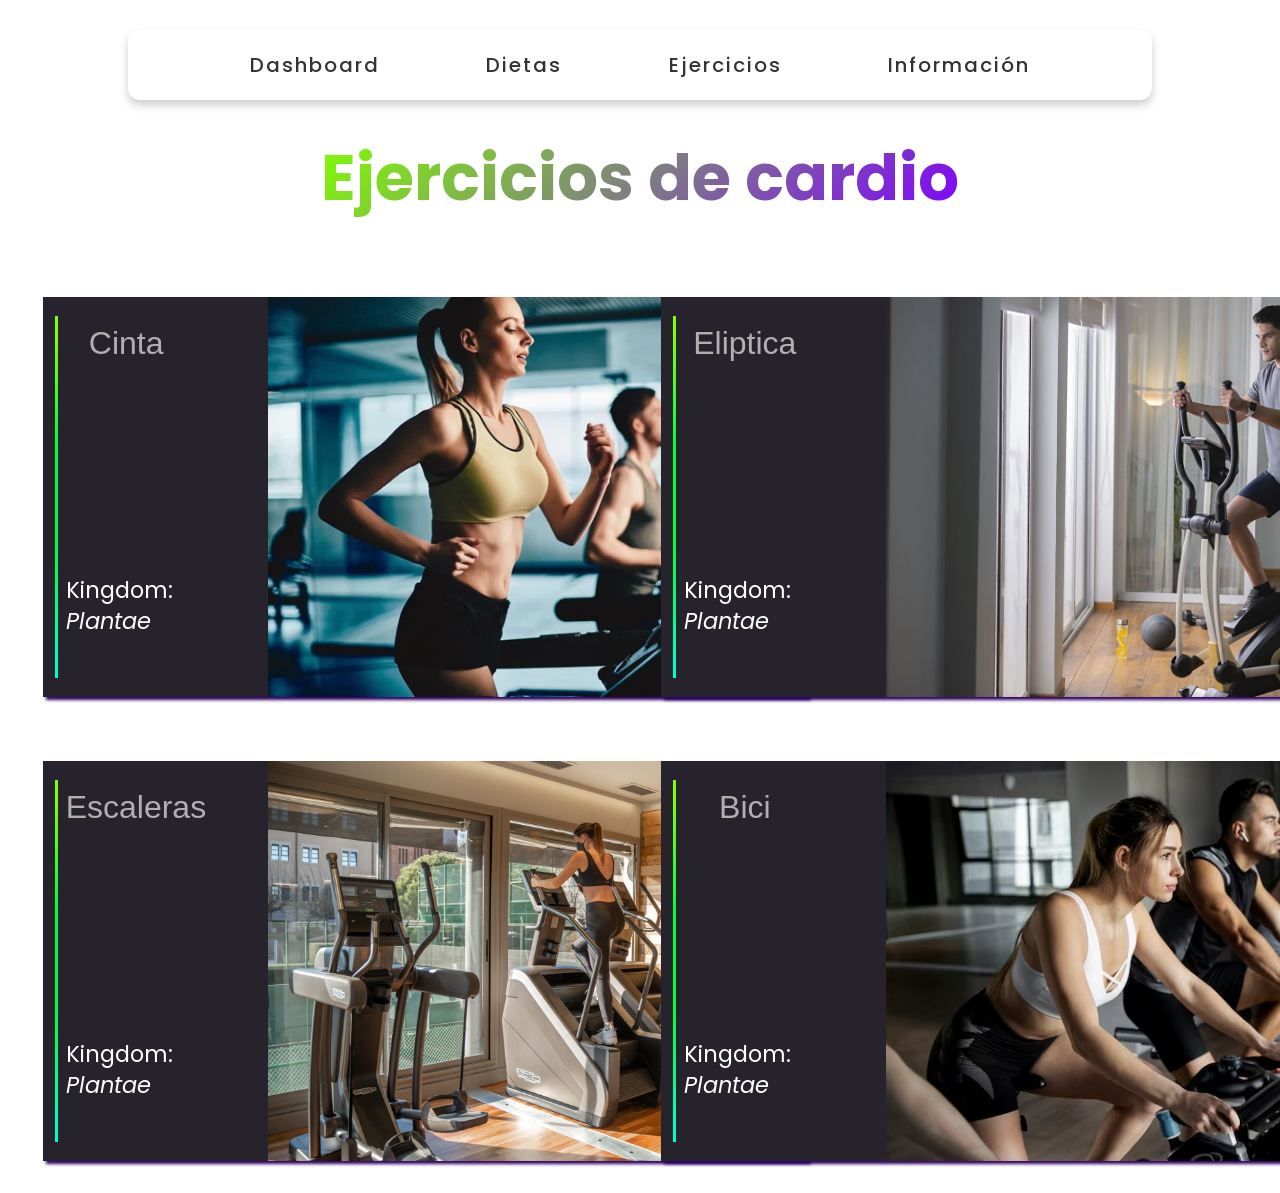
<file: Ejercicios/cardio.html>
<!DOCTYPE html>
<html lang="en">
<head>
    <meta charset="UTF-8">
    <meta name="viewport" content="width=device-width, initial-scale=1.0">
    <title>Ejercicios de cardio</title>
    <link rel="stylesheet" type="text/css" href="../css/styles.css">
    <link rel="stylesheet" type="text/css" href="../css/card.css">
    <link rel="stylesheet" type="text/css" href="../css/navbar.css">
</head>
<body>
    <ul class="nav-links">
        <!-- <img src="assets/img/logo.png" class="logo">  -->
        <li><a href="#">Dashboard</a></li>
        <li class="center"><a href="nutricion.html">Dietas</a></li>
        <li class="upward"><a href="tablasEjercicios.html">Ejercicios</a></li>
        <li class="forward"><a href="#">Información</a></li>
    </ul>

    <h1 id="titulo-ejercicios" class="display-3 fw-bolder mb-5"><span class="text-gradient d-inline">Ejercicios de cardio</span></h1>
    <main>
        <div class="wrap animate pop">
            <div class="overlay">
                <div class="overlay-content animate slide-left delay-2">
                    <h1 class="animate slide-left pop delay-4">Cinta</h1>
                    <p class="animate slide-left pop delay-5" style="color: white; margin-bottom: 2.5rem;">Kingdom: <em>Plantae</em></p>
                </div>
                <div class="image-cardio-1"></div>
                        <!-- <div class="dots animate">
                            <div class="dot animate slide-up delay-6"></div>
                            <div class="dot animate slide-up delay-7"></div>
                            <div class="dot animate slide-up delay-8"></div>
                        </div> -->

            </div>
                <div class="text">
                    <p>El press militar con barra se realiza de pie, sujetando la barra con las manos ligeramente más anchas que los hombros . All species of trees are grouped by their genus, family, and order. This helps make identifying and studying trees easier.</p>
                    <p>Desde la altura del pecho, empuja la barra hacia arriba hasta que los brazos estén extendidos, manteniendo la espalda recta y el core firme.</p>
                    <p>Luego, baja la barra de manera controlada hasta la posición inicial. Es crucial mantener una buena técnica, calentar adecuadamente y elegir un peso apropiado para evitar lesiones.</p>
                </div>
        </div>

        <div class="wrap animate pop">
            <div class="overlay">
                <div class="overlay-content animate slide-left delay-2">
                    <h1 class="animate slide-left pop delay-4">Eliptica</h1>
                    <p class="animate slide-left pop delay-5" style="color: white; margin-bottom: 2.5rem;">Kingdom: <em>Plantae</em></p>
                </div>
                <div class="image-cardio-2"></div>
                        <!-- <div class="dots animate">
                            <div class="dot animate slide-up delay-6"></div>
                            <div class="dot animate slide-up delay-7"></div>
                            <div class="dot animate slide-up delay-8"></div>
                        </div> -->
            </div>
                <div class="text">
                    <p>Trees are woody perennial plants that are a member of the kingdom <em>Plantae</em>. All species of trees are grouped by their genus, family, and order. This helps make identifying and studying trees easier.</p>
                    <p>Apart from providing oxygen for the planet and beauty when they bloom or turn color, trees are very useful. Certain species of hardwood and softwood trees are excellent for timber, making furniture, and paper.</p>
                    <p>When managed properly, trees are a good source of renewable energy and construction material.</p>
                </div>
        </div>


        <div class="wrap animate pop">
            <div class="overlay">
                <div class="overlay-content animate slide-left delay-2">
                    <h1 class="animate slide-left pop delay-4">Escaleras</h1>
                    <p class="animate slide-left pop delay-5" style="color: white; margin-bottom: 2.5rem;">Kingdom: <em>Plantae</em></p>
                </div>
                <div class="image-cardio-3"></div>
                        <!-- <div class="dots animate">
                            <div class="dot animate slide-up delay-6"></div>
                            <div class="dot animate slide-up delay-7"></div>
                            <div class="dot animate slide-up delay-8"></div>
                        </div> -->
            </div>
                <div class="text">
                    <p>Trees are woody perennial plants that are a member of the kingdom <em>Plantae</em>. All species of trees are grouped by their genus, family, and order. This helps make identifying and studying trees easier.</p>
                    <p>Apart from providing oxygen for the planet and beauty when they bloom or turn color, trees are very useful. Certain species of hardwood and softwood trees are excellent for timber, making furniture, and paper.</p>
                    <p>When managed properly, trees are a good source of renewable energy and construction material.</p>
                </div>
        </div>


        <div class="wrap animate pop">
            <div class="overlay">
                <div class="overlay-content animate slide-left delay-2">
                    <h1 class="animate slide-left pop delay-4">Bici</h1>
                    <p class="animate slide-left pop delay-5" style="color: white; margin-bottom: 2.5rem;">Kingdom: <em>Plantae</em></p>
                </div>
                <div class="image-cardio-4"></div>
                        <!-- <div class="dots animate">
                            <div class="dot animate slide-up delay-6"></div>
                            <div class="dot animate slide-up delay-7"></div>
                            <div class="dot animate slide-up delay-8"></div>
                        </div> -->
            </div>
                <div class="text">
                    <p>Para hacer el face-pull correctamente, ajusta una polea a la altura de tu cara y sujeta una cuerda con ambas manos. Da unos pasos hacia atrás para tensionar la cuerda. </p>
                    <p>Tira de la cuerda hacia tu cara, separando las manos y llevando los codos hacia afuera y atrás, apretando los omóplatos al final. </p>
                    <p>Luego, vuelve a la posición inicial de manera controlada. Este ejercicio fortalece la parte superior de la espalda y los hombros, mejorando la postura.</p>
                </div>
        </div>
    </main>
</body>
</html>
</file>
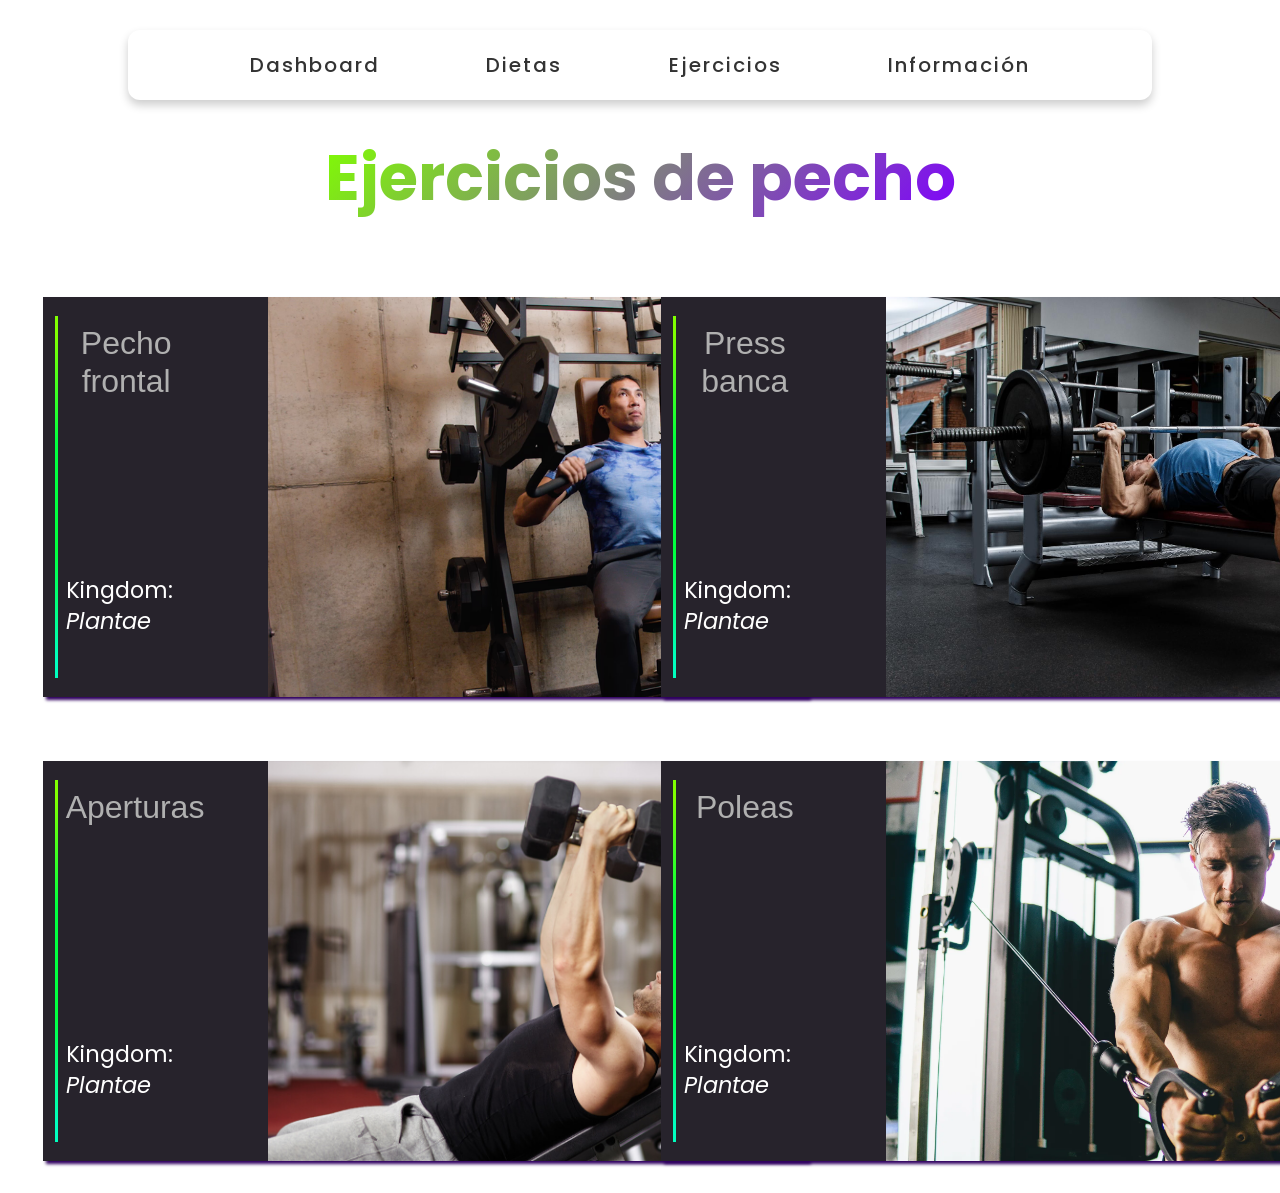
<file: Ejercicios/pecho.html>
<!DOCTYPE html>
<html lang="es">
<head>
    <meta charset="UTF-8">
    <meta name="viewport" content="width=device-width, initial-scale=1.0">
    <title>Ejercicios de pecho</title>
    <link rel="stylesheet" type="text/css" href="../css/styles.css">
    <link rel="stylesheet" type="text/css" href="../css/card.css">
    <link rel="stylesheet" type="text/css" href="../css/navbar.css">
</head>
<body>

    <!-- <div class="navbar">
        <input type="text" class="search-bar" placeholder="Buscar...">
        <nav class="nav-links">
            <a class="navbar-title" >Fitness App</a>
            <a href="index.html">Índice</a>
            <a href="nutricion.html">Dietas</a>
            <a href="tablasEjercicios.html">Ejercicios</a>
            <a href="">Contacto</a>
        </nav>
    </div> -->

    <ul class="nav-links">
        <!-- <img src="assets/img/logo.png" class="logo">  -->
        <li><a href="#">Dashboard</a></li>
        <li class="center"><a href="nutricion.html">Dietas</a></li>
        <li class="upward"><a href="tablasEjercicios.html">Ejercicios</a></li>
        <li class="forward"><a href="#">Información</a></li>
    </ul>

    <h1 id="titulo-ejercicios" class="display-3 fw-bolder mb-5"><span class="text-gradient d-inline">Ejercicios de pecho</span></h1>
    <main>
        <div class="wrap animate pop">
            <div class="overlay">
                <div class="overlay-content animate slide-left delay-2">
                    <h1 class="animate slide-left pop delay-4">Pecho frontal</h1>
                    <p class="animate slide-left pop delay-5" style="color: white; margin-bottom: 2.5rem;">Kingdom: <em>Plantae</em></p>
                </div>
                <div class="image-pecho-1"></div>
                        <!-- <div class="dots animate">
                            <div class="dot animate slide-up delay-6"></div>
                            <div class="dot animate slide-up delay-7"></div>
                            <div class="dot animate slide-up delay-8"></div>
                        </div> -->

            </div>
                <div class="text">
                    <p>El press militar con barra se realiza de pie, sujetando la barra con las manos ligeramente más anchas que los hombros . All species of trees are grouped by their genus, family, and order. This helps make identifying and studying trees easier.</p>
                    <p>Desde la altura del pecho, empuja la barra hacia arriba hasta que los brazos estén extendidos, manteniendo la espalda recta y el core firme.</p>
                    <p>Luego, baja la barra de manera controlada hasta la posición inicial. Es crucial mantener una buena técnica, calentar adecuadamente y elegir un peso apropiado para evitar lesiones.</p>
                </div>
        </div>

        <div class="wrap animate pop">
            <div class="overlay">
                <div class="overlay-content animate slide-left delay-2">
                    <h1 class="animate slide-left pop delay-4">Press banca</h1>
                    <p class="animate slide-left pop delay-5" style="color: white; margin-bottom: 2.5rem;">Kingdom: <em>Plantae</em></p>
                </div>
                <div class="image-pecho-2"></div>
                        <!-- <div class="dots animate">
                            <div class="dot animate slide-up delay-6"></div>
                            <div class="dot animate slide-up delay-7"></div>
                            <div class="dot animate slide-up delay-8"></div>
                        </div> -->
            </div>
                <div class="text">
                    <p>Trees are woody perennial plants that are a member of the kingdom <em>Plantae</em>. All species of trees are grouped by their genus, family, and order. This helps make identifying and studying trees easier.</p>
                    <p>Apart from providing oxygen for the planet and beauty when they bloom or turn color, trees are very useful. Certain species of hardwood and softwood trees are excellent for timber, making furniture, and paper.</p>
                    <p>When managed properly, trees are a good source of renewable energy and construction material.</p>
                </div>
        </div>


        <div class="wrap animate pop">
            <div class="overlay">
                <div class="overlay-content animate slide-left delay-2">
                    <h1 class="animate slide-left pop delay-4">Aperturas</h1>
                    <p class="animate slide-left pop delay-5" style="color: white; margin-bottom: 2.5rem;">Kingdom: <em>Plantae</em></p>
                </div>
                <div class="image-pecho-3"></div>
                        <!-- <div class="dots animate">
                            <div class="dot animate slide-up delay-6"></div>
                            <div class="dot animate slide-up delay-7"></div>
                            <div class="dot animate slide-up delay-8"></div>
                        </div> -->
            </div>
                <div class="text">
                    <p>Trees are woody perennial plants that are a member of the kingdom <em>Plantae</em>. All species of trees are grouped by their genus, family, and order. This helps make identifying and studying trees easier.</p>
                    <p>Apart from providing oxygen for the planet and beauty when they bloom or turn color, trees are very useful. Certain species of hardwood and softwood trees are excellent for timber, making furniture, and paper.</p>
                    <p>When managed properly, trees are a good source of renewable energy and construction material.</p>
                </div>
        </div>


        <div class="wrap animate pop">
            <div class="overlay">
                <div class="overlay-content animate slide-left delay-2">
                    <h1 class="animate slide-left pop delay-4">Poleas</h1>
                    <p class="animate slide-left pop delay-5" style="color: white; margin-bottom: 2.5rem;">Kingdom: <em>Plantae</em></p>
                </div>
                <div class="image-pecho-4"></div>
                        <!-- <div class="dots animate">
                            <div class="dot animate slide-up delay-6"></div>
                            <div class="dot animate slide-up delay-7"></div>
                            <div class="dot animate slide-up delay-8"></div>
                        </div> -->
            </div>
                <div class="text">
                    <p>Para hacer el face-pull correctamente, ajusta una polea a la altura de tu cara y sujeta una cuerda con ambas manos. Da unos pasos hacia atrás para tensionar la cuerda. </p>
                    <p>Tira de la cuerda hacia tu cara, separando las manos y llevando los codos hacia afuera y atrás, apretando los omóplatos al final. </p>
                    <p>Luego, vuelve a la posición inicial de manera controlada. Este ejercicio fortalece la parte superior de la espalda y los hombros, mejorando la postura.</p>
                </div>
        </div>
     </main>

</body>
</html>
</file>
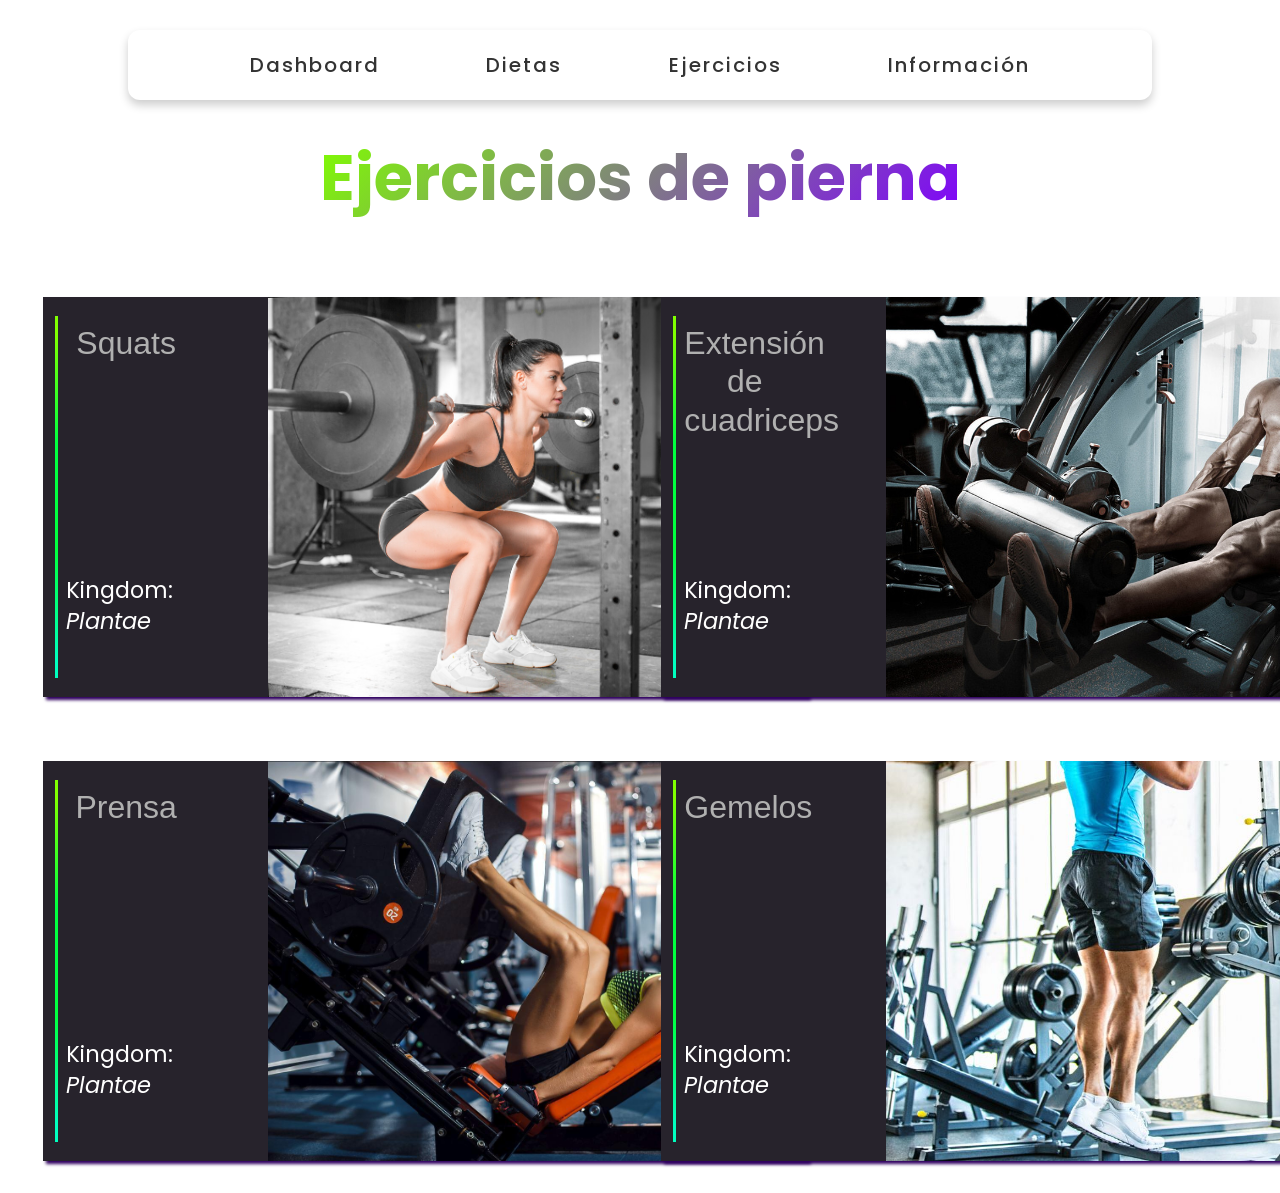
<file: Ejercicios/pierna.html>
<!DOCTYPE html>
<html lang="en">
<head>
    <meta charset="UTF-8">
    <meta name="viewport" content="width=device-width, initial-scale=1.0">
    <title>Ejercicios de pierna</title>
    <link rel="stylesheet" type="text/css" href="../css/styles.css">
    <link rel="stylesheet" type="text/css" href="../css/card.css">
    <link rel="stylesheet" type="text/css" href="../css/navbar.css">
</head>
<body>

    <!-- <div class="navbar">
        <input type="text" class="search-bar" placeholder="Buscar...">
        <nav class="nav-links">
            <a class="navbar-title" >Fitness App</a>
            <a href="index.html">Índice</a>
            <a href="nutricion.html">Dietas</a>
            <a href="tablasEjercicios.html">Ejercicios</a>
            <a href="">Contacto</a>
        </nav>
    </div> -->

    <ul class="nav-links">
        <!-- <img src="assets/img/logo.png" class="logo">  -->
        <li><a href="#">Dashboard</a></li>
        <li class="center"><a href="nutricion.html">Dietas</a></li>
        <li class="upward"><a href="tablasEjercicios.html">Ejercicios</a></li>
        <li class="forward"><a href="#">Información</a></li>
    </ul>

    <h1 id="titulo-ejercicios" class="display-3 fw-bolder mb-5"><span class="text-gradient d-inline">Ejercicios de pierna</span></h1>
    <main>
        <div class="wrap animate pop">
            <div class="overlay">
                <div class="overlay-content animate slide-left delay-2">
                    <h1 class="animate slide-left pop delay-4">Squats</h1>
                    <p class="animate slide-left pop delay-5" style="color: white; margin-bottom: 2.5rem;">Kingdom: <em>Plantae</em></p>
                </div>
                <div class="image-pierna-1"></div>
                        <!-- <div class="dots animate">
                            <div class="dot animate slide-up delay-6"></div>
                            <div class="dot animate slide-up delay-7"></div>
                            <div class="dot animate slide-up delay-8"></div>
                        </div> -->

            </div>
                <div class="text">
                    <p>El press militar con barra se realiza de pie, sujetando la barra con las manos ligeramente más anchas que los hombros . All species of trees are grouped by their genus, family, and order. This helps make identifying and studying trees easier.</p>
                    <p>Desde la altura del pecho, empuja la barra hacia arriba hasta que los brazos estén extendidos, manteniendo la espalda recta y el core firme.</p>
                    <p>Luego, baja la barra de manera controlada hasta la posición inicial. Es crucial mantener una buena técnica, calentar adecuadamente y elegir un peso apropiado para evitar lesiones.</p>
                </div>
        </div>

        <div class="wrap animate pop">
            <div class="overlay">
                <div class="overlay-content animate slide-left delay-2">
                    <h1 class="animate slide-left pop delay-4">Extensión de cuadriceps</h1>
                    <p class="animate slide-left pop delay-5" style="color: white; margin-bottom: 2.5rem;">Kingdom: <em>Plantae</em></p>
                </div>
                <div class="image-pierna-2"></div>
                        <!-- <div class="dots animate">
                            <div class="dot animate slide-up delay-6"></div>
                            <div class="dot animate slide-up delay-7"></div>
                            <div class="dot animate slide-up delay-8"></div>
                        </div> -->
            </div>
                <div class="text">
                    <p>Trees are woody perennial plants that are a member of the kingdom <em>Plantae</em>. All species of trees are grouped by their genus, family, and order. This helps make identifying and studying trees easier.</p>
                    <p>Apart from providing oxygen for the planet and beauty when they bloom or turn color, trees are very useful. Certain species of hardwood and softwood trees are excellent for timber, making furniture, and paper.</p>
                    <p>When managed properly, trees are a good source of renewable energy and construction material.</p>
                </div>
        </div>


        <div class="wrap animate pop">
            <div class="overlay">
                <div class="overlay-content animate slide-left delay-2">
                    <h1 class="animate slide-left pop delay-4">Prensa</h1>
                    <p class="animate slide-left pop delay-5" style="color: white; margin-bottom: 2.5rem;">Kingdom: <em>Plantae</em></p>
                </div>
                <div class="image-pierna-3"></div>
                        <!-- <div class="dots animate">
                            <div class="dot animate slide-up delay-6"></div>
                            <div class="dot animate slide-up delay-7"></div>
                            <div class="dot animate slide-up delay-8"></div>
                        </div> -->
            </div>
                <div class="text">
                    <p>Trees are woody perennial plants that are a member of the kingdom <em>Plantae</em>. All species of trees are grouped by their genus, family, and order. This helps make identifying and studying trees easier.</p>
                    <p>Apart from providing oxygen for the planet and beauty when they bloom or turn color, trees are very useful. Certain species of hardwood and softwood trees are excellent for timber, making furniture, and paper.</p>
                    <p>When managed properly, trees are a good source of renewable energy and construction material.</p>
                </div>
        </div>


        <div class="wrap animate pop">
            <div class="overlay">
                <div class="overlay-content animate slide-left delay-2">
                    <h1 class="animate slide-left pop delay-4">Gemelos</h1>
                    <p class="animate slide-left pop delay-5" style="color: white; margin-bottom: 2.5rem;">Kingdom: <em>Plantae</em></p>
                </div>
                <div class="image-pierna-4"></div>
                        <!-- <div class="dots animate">
                            <div class="dot animate slide-up delay-6"></div>
                            <div class="dot animate slide-up delay-7"></div>
                            <div class="dot animate slide-up delay-8"></div>
                        </div> -->
            </div>
                <div class="text">
                    <p>Para hacer el face-pull correctamente, ajusta una polea a la altura de tu cara y sujeta una cuerda con ambas manos. Da unos pasos hacia atrás para tensionar la cuerda. </p>
                    <p>Tira de la cuerda hacia tu cara, separando las manos y llevando los codos hacia afuera y atrás, apretando los omóplatos al final. </p>
                    <p>Luego, vuelve a la posición inicial de manera controlada. Este ejercicio fortalece la parte superior de la espalda y los hombros, mejorando la postura.</p>
                </div>
        </div>

    </main>
</body>
</html>
</file>
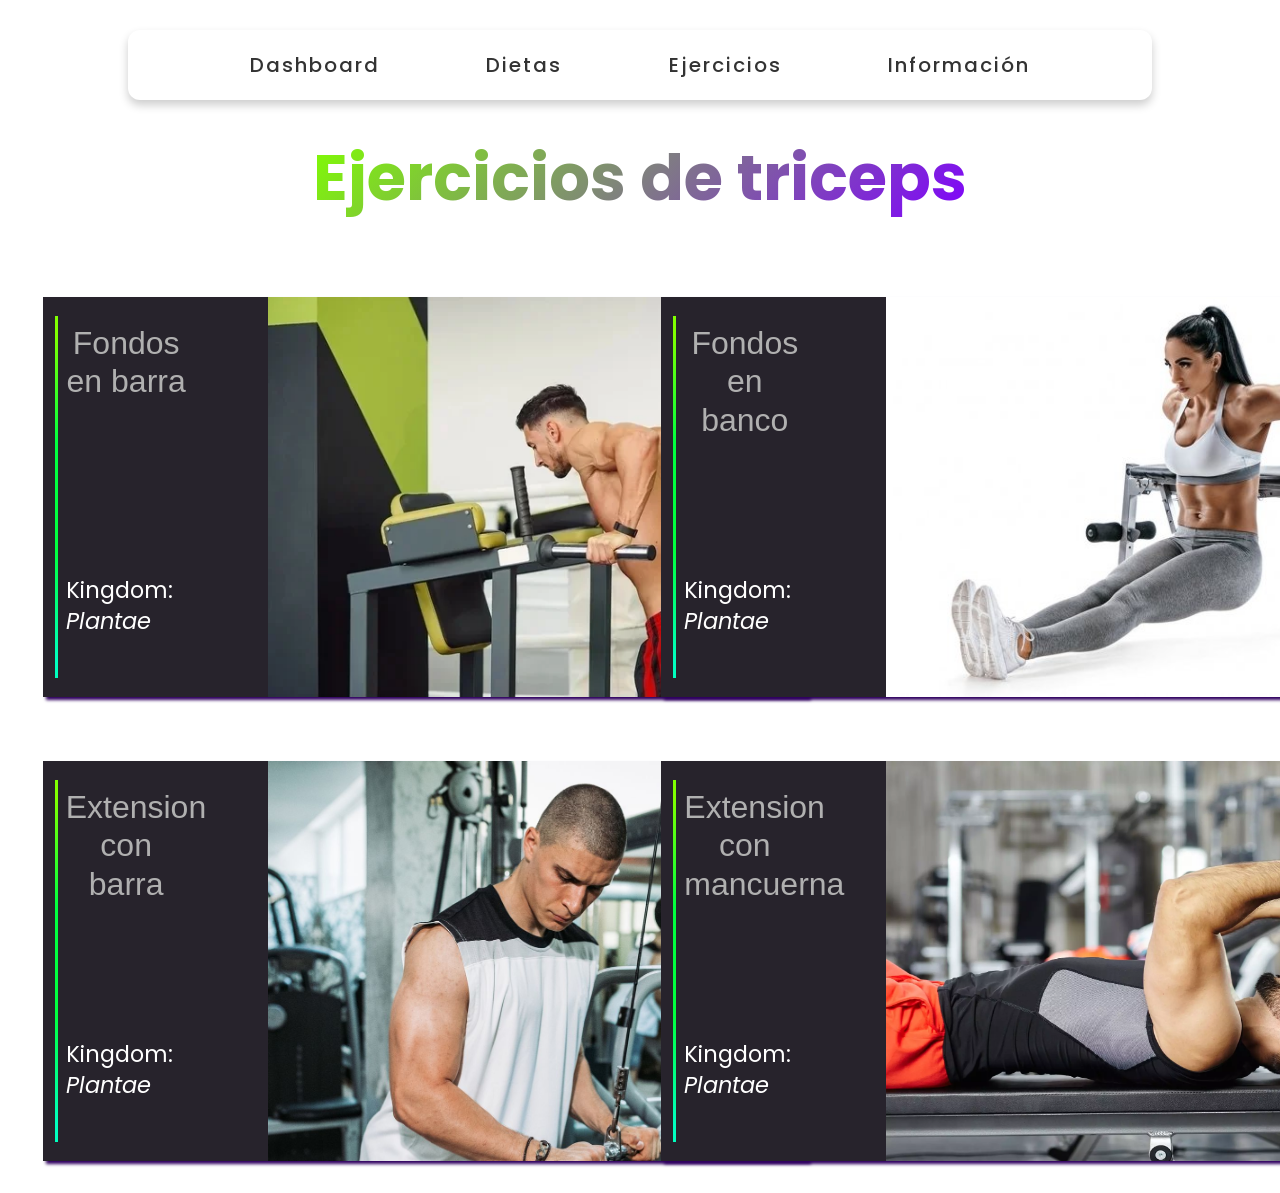
<file: Ejercicios/triceps.html>
<!DOCTYPE html>
<html lang="en">
<head>
    <meta charset="UTF-8">
    <meta name="viewport" content=" width=device-width, initial-scale=1.0">
    <title>Ejercicios de triceps</title>
    <link rel="stylesheet" type="text/css" href="../css/styles.css">
    <link rel="stylesheet" type="text/css" href="../css/card.css">
    <link rel="stylesheet" type="text/css" href="../css/navbar.css">
</head>
<body>
    <ul class="nav-links">
        <!-- <img src="assets/img/logo.png" class="logo">  -->
        <li><a href="#">Dashboard</a></li>
        <li class="center"><a href="nutricion.html">Dietas</a></li>
        <li class="upward"><a href="tablasEjercicios.html">Ejercicios</a></li>
        <li class="forward"><a href="#">Información</a></li>
    </ul>

    <h1 id="titulo-ejercicios" class="display-3 fw-bolder mb-5"><span class="text-gradient d-inline">Ejercicios de triceps</span></h1>
    <main>
        <div class="wrap animate pop">
            <div class="overlay">
                <div class="overlay-content animate slide-left delay-2">
                    <h1 class="animate slide-left pop delay-4">Fondos en barra</h1>
                    <p class="animate slide-left pop delay-5" style="color: white; margin-bottom: 2.5rem;">Kingdom: <em>Plantae</em></p>
                </div>
                <div class="image-triceps-1"></div>
                        <!-- <div class="dots animate">
                            <div class="dot animate slide-up delay-6"></div>
                            <div class="dot animate slide-up delay-7"></div>
                            <div class="dot animate slide-up delay-8"></div>
                        </div> -->

            </div>
                <div class="text">
                    <p>El press militar con barra se realiza de pie, sujetando la barra con las manos ligeramente más anchas que los hombros . All species of trees are grouped by their genus, family, and order. This helps make identifying and studying trees easier.</p>
                    <p>Desde la altura del pecho, empuja la barra hacia arriba hasta que los brazos estén extendidos, manteniendo la espalda recta y el core firme.</p>
                    <p>Luego, baja la barra de manera controlada hasta la posición inicial. Es crucial mantener una buena técnica, calentar adecuadamente y elegir un peso apropiado para evitar lesiones.</p>
                </div>
        </div>

        <div class="wrap animate pop">
            <div class="overlay">
                <div class="overlay-content animate slide-left delay-2">
                    <h1 class="animate slide-left pop delay-4">Fondos en banco</h1>
                    <p class="animate slide-left pop delay-5" style="color: white; margin-bottom: 2.5rem;">Kingdom: <em>Plantae</em></p>
                </div>
                <div class="image-triceps-2"></div>
                        <!-- <div class="dots animate">
                            <div class="dot animate slide-up delay-6"></div>
                            <div class="dot animate slide-up delay-7"></div>
                            <div class="dot animate slide-up delay-8"></div>
                        </div> -->
            </div>
                <div class="text">
                    <p>Trees are woody perennial plants that are a member of the kingdom <em>Plantae</em>. All species of trees are grouped by their genus, family, and order. This helps make identifying and studying trees easier.</p>
                    <p>Apart from providing oxygen for the planet and beauty when they bloom or turn color, trees are very useful. Certain species of hardwood and softwood trees are excellent for timber, making furniture, and paper.</p>
                    <p>When managed properly, trees are a good source of renewable energy and construction material.</p>
                </div>
        </div>


        <div class="wrap animate pop">
            <div class="overlay">
                <div class="overlay-content animate slide-left delay-2">
                    <h1 class="animate slide-left pop delay-4">Extension con barra</h1>
                    <p class="animate slide-left pop delay-5" style="color: white; margin-bottom: 2.5rem;">Kingdom: <em>Plantae</em></p>
                </div>
                <div class="image-triceps-3"></div>
                        <!-- <div class="dots animate">
                            <div class="dot animate slide-up delay-6"></div>
                            <div class="dot animate slide-up delay-7"></div>
                            <div class="dot animate slide-up delay-8"></div>
                        </div> -->
            </div>
                <div class="text">
                    <p>Trees are woody perennial plants that are a member of the kingdom <em>Plantae</em>. All species of trees are grouped by their genus, family, and order. This helps make identifying and studying trees easier.</p>
                    <p>Apart from providing oxygen for the planet and beauty when they bloom or turn color, trees are very useful. Certain species of hardwood and softwood trees are excellent for timber, making furniture, and paper.</p>
                    <p>When managed properly, trees are a good source of renewable energy and construction material.</p>
                </div>
        </div>


        <div class="wrap animate pop">
            <div class="overlay">
                <div class="overlay-content animate slide-left delay-2">
                    <h1 class="animate slide-left pop delay-4">Extension con mancuerna</h1>
                    <p class="animate slide-left pop delay-5" style="color: white; margin-bottom: 2.5rem;">Kingdom: <em>Plantae</em></p>
                </div>
                <div class="image-triceps-4"></div>
                        <!-- <div class="dots animate">
                            <div class="dot animate slide-up delay-6"></div>
                            <div class="dot animate slide-up delay-7"></div>
                            <div class="dot animate slide-up delay-8"></div>
                        </div> -->
            </div>
                <div class="text">
                    <p>Para hacer el face-pull correctamente, ajusta una polea a la altura de tu cara y sujeta una cuerda con ambas manos. Da unos pasos hacia atrás para tensionar la cuerda. </p>
                    <p>Tira de la cuerda hacia tu cara, separando las manos y llevando los codos hacia afuera y atrás, apretando los omóplatos al final. </p>
                    <p>Luego, vuelve a la posición inicial de manera controlada. Este ejercicio fortalece la parte superior de la espalda y los hombros, mejorando la postura.</p>
                </div>
        </div>
</body>
</html>
</file>
<file: css/calculadora.css>
/* styles.css */

body {
    font-family: Arial, sans-serif;
    background: -webkit-linear-gradient(315deg, #80ff00 0%, #6610f2 100%);
    background-color: white;
    justify-content: center;
    align-items: center;
    height: 100vh;
    margin: 0;
    /* display: flex; */
 
}

.top-right {
    position: absolute;
    top: 25px;
    right: 20px;
}

.top-right a {
    text-decoration: none;
    color: #000;
    background-color: #f1f1f1;
    padding: 10px 15px;
    border-radius: 5px;
    transition: background-color 0.3s;
}


.contenedores{
    display: grid;
    grid-template-columns: 45% 45%;
    justify-content: center;
    margin: 100px auto;
}
.container {
    
    background-color: white;
    padding: 40px;
    border-radius: 10px;
    box-shadow: 0 0 10px rgba(0, 0, 0, 0.1);
    margin: 30px auto;
    width: 50%;
    

    /* display: flex; */
}

.container-calculadora{ 
    background-color: white;
    padding: 40px;
    border-radius: 10px;
    box-shadow: 0 0 10px rgba(0, 0, 0, 0.1);
    margin: 150px auto;
    width: 25%;
}

.titulo{   
        background: -webkit-linear-gradient(315deg, #80ff00 0%, #6610f2 100%);
        -webkit-background-clip: text;
        -webkit-text-fill-color: transparent;
}

form {
    display: flex;
    flex-direction: column;
}

label {
    margin-top: 10px;
}

input {
    padding: 10px;
    margin-top: 5px;
    border: 1px solid #ccc;
    border-radius: 5px;
}

button {
    margin-top: 20px;
    padding: 10px;
    background: -webkit-linear-gradient(315deg, #80ff00 0%, #6610f2 100%);
    
    color: white;
    border: none;
    border-radius: 5px;
    cursor: pointer;
}



#resultado {
    margin-top: 20px;
    padding: 10px;
    /* background: -webkit-linear-gradient(315deg, #80ff00 0%, #6610f2 100%); */
    color: black;
    border: none;
    border-radius: 5px;
    cursor: pointer;
}
</file>
<file: css/navbar.css>
/* Google Fonts Import Link */
@import url('https://fonts.googleapis.com/css2?family=Poppins:wght@300;400;500;600;700&display=swap');
*{
  margin: 0;
  padding: 0;
  box-sizing: border-box;
  font-family: 'Poppins', sans-serif;
}
/* body{
  height: 100vh;
  display: flex;
  align-items: center;
  justify-content: center;
  background: #c1f7f5;
} */
.nav-links{
  display: flex;
  align-items: center;
  background: #fff;
  padding: 20px 15px;
  border-radius: 12px;
  box-shadow: 0 5px 10px rgba(0,0,0,0.2);
  width: 80%;
  margin: 30px auto;
  justify-content: space-evenly;
  position: absolute;
  top: 0;
  left: 50%;
  transform: translateX(-50%);
  z-index: 1000;
}
.nav-links li{
  list-style: none;
  margin: 0 0px;
  letter-spacing: 2px;
}
.nav-links li a{
  position: relative;
  color: #333;
  font-size: 20px;
  font-weight: 500;
  padding: 6px 0;
  text-decoration: none;
}
.nav-links li a:before{
  content: '';
  position: absolute;
  bottom: 0;
  left: 0;
  height: 3px;
  width: 0%;
  background: #80FF00;
  border-radius: 12px;
  transition: all 0.4s ease;
}
.nav-links li a:hover:before{
  width: 100%;
}
.nav-links li.center a:before{
  left: 50%;
  transform: translateX(-50%);
}
.nav-links li.upward a:before{
  width: 100%;
  bottom: -5px;
  opacity: 0;
}
.nav-links li.upward a:hover:before{
  bottom: 0px;
  opacity: 1;
}
.nav-links li.forward a:before{
  width: 100%;
  transform: scaleX(0);
  transform-origin: right;
  transition: transform 0.4s ease;
}
.nav-links li.forward a:hover:before{
  transform: scaleX(1);
  transform-origin: left;
}

.logo{
    width: 150px;
    height: auto;
}
</file>
<file: css/registro.css>
body {
    font-family: Arial, sans-serif;
    background: -webkit-linear-gradient(315deg, #80ff00 0%, #6610f2 100%);
    background-color: white;
    justify-content: center;
    align-items: center;
    height: 100vh;
    margin: 0;
    /* display: flex; */
 
}

*{
	font-family: sans-serif;
	box-sizing: border-box;
}

form {
	width: 500px;
	border: 2px solid #ccc;
	padding: 30px;
	background: #fff;
	border-radius: 15px;

}

h2 {
	text-align: center;
	margin-bottom: 40px;
}

input {
	display: block;
	border: 2px solid #ccc;
	width: 95%;
	padding: 10px;
	margin: 10px auto;
	border-radius: 5px;
}
label {
	color: #888;
	font-size: 18px;
	padding: 10px;
}

button {
	float: right;
	background: #555;
	padding: 10px 15px;
	color: #fff;
	border-radius: 5px;
	margin-right: 10px;
	border: none;
}
button:hover{
	opacity: .7;
}
.error {
   background: #F2DEDE;
   color: #A94442;
   padding: 10px;
   width: 95%;
   border-radius: 5px;
   margin: 20px auto;
}

h1 {
	text-align: center;
}



.contenedores{
	justify-content: center;
	display: flex;
	margin-top: 50px;
	
	
}

#contenedor-signin{
	margin-right: 60px;
	border-color: black;
}

#contenedo-signup{
	margin-left: 60px;
	border-color: black;
}

.titulos{
	color: black;
}

.navbar {
	width: 100%;
	display: flex;
	justify-content: flex-end; /* Alinea la barra de búsqueda y enlaces a la derecha */
	align-items: center;
	padding: 10px 20px; 
	background-color: #27232C; /* Color de fondo de la barra de navegación */
	box-shadow: 0 0 10px rgba(0, 0, 0, 0.2);
	position: fixed;
	top: 0;
	z-index: 1000; /*Esto evita que elemento con menor valor z-index se superpongan*/
  }
  
  .navbar-title{
	justify-content: center;
	right: 20px;
  
  }
  
  /* .search-bar {
	padding: 10px;
	border: none;
	border-radius: 5px;
	margin-right: 20px;
  } */
  
  .nav-links a {
	color: white;
	text-decoration: none;
	margin-left: 20px;
	font-size: 16px;
  }
</file>
<file: css/nutricion.css>
body {
    margin: 0;
    font-family: Arial, sans-serif;
    background-color: #ffffff; /* Color de fondo opcional */
    display: flex;
    flex-direction: column;
    align-items: center;
    justify-content: first baseline;
    height: 100vh; /* Altura completa de la ventana */
}

#titulo-ejercicios{
  text-align: center;
  margin-top: 120px;
}
.button-container {
    display: flex;
    flex-direction: row; /* Para alinear los botones verticalmente */
    gap: 500px; /* Espacio entre los botones */
    align-items: center; /* Centrar los botones horizontalmente */
}

.nutri {
    text-decoration: none;
    width: 200px; 
    height: 70px; 
    font-size: 18px; 
    background-color: #6610f2; 
    color: white; 
    border: 1px solid transparent;
    border-width: 1px;
    border-radius: 10px; 
    cursor: pointer; 
    transition: background-color 0.3s, color 0.3s, border-color 0.3s; /* Efecto de transición */ 
    margin-top: 500px; 
    display: flex; /* Utiliza flexbox */
    justify-content: center; /* Centra horizontalmente */
    align-items: center; /* Centra verticalmente */
    box-shadow: 10px 10px 10px rgba(0, 0, 0, 0.2);

}

.nutri:hover {
    background-color: white; /* Color de fondo cuando se pasa el cursor */ 
    color: #6610f2;
    border-color: #6610f2;
}


.center {
    position: fixed;
    height: 75vw;
    width: 75vw;
    border-radius: 5vw;
    margin-top: 5vw;
    max-height: 40rem;
    max-width: 40rem;
  }
  .center-img {
    height: 80vw;
    max-height: 45rem;
    position: absolute;
    top: 1%;
    left: 50%;
    transform: translateX(-50%);
  }

  .text-title {
    background: -webkit-linear-gradient(315deg, #80ff00 0%, #6610f2 100%);
    -webkit-background-clip: text;
    -webkit-text-fill-color: transparent;
    margin: auto;
  }

header{
    display: initial;
    height: 75px;
    justify-content: right;
}


.navbar {
    width: 100%;
    display: flex;
    justify-content: flex-end; /* Alinea la barra de búsqueda y enlaces a la derecha */
    align-items: center;
    padding: 10px 20px; 
    background-color: #27232C; /* Color de fondo de la barra de navegación */
    box-shadow: 0 0 10px rgba(0, 0, 0, 0.2);
  
  
  }
  
  .navbar-title{
    justify-content: center;
    right: 20px;
  
  }
  
  .search-bar {
    padding: 10px;
    border: none;
    border-radius: 5px;
    margin-right: 20px;
  }
  
  .nav-links a {
    color: white;
    text-decoration: none;
    margin-left: 20px;
    font-size: 16px;
  }

  .profile-img{
    margin-top: 180px;
    mask-image: linear-gradient(
      white 55%, 
      transparent
      );
  }
</file>
<file: css/ejercicio.css>
@import url("https://fonts.googleapis.com/css2?family=Oswald:wght@200;600&display=swap");
body {
  font-family: "Oswald", sans-serif;
  background-color: #212121;
}
body section {
  width: 90%;
  margin: 0 auto;
}
body section .row {
  align-items: center;
}

.card {
  position: relative;
  height: 400px;
  width: 100%;
  margin: 10px 0;
  transition: ease all 2.3s;
  perspective: 1200px;
}
.card:hover .cover {
  transform: rotateX(0deg) rotateY(-180deg);
}
.card:hover .cover:before {
  transform: translateZ(30px);
}
.card:hover .cover:after {
  background-color: black;
}
.card:hover .cover h1 {
  transform: translateZ(100px);
}
.card:hover .cover .price {
  transform: translateZ(60px);
}
.card:hover .cover a {
  transform: translateZ(-60px) rotatey(-180deg);
}
.card .cover {
  position: absolute;
  height: 100%;
  width: 100%;
  transform-style: preserve-3d;
  transition: ease all 2.3s;
  background-size: cover;
  background-position: center center;
  background-repeat: no-repeat;
}
.card .cover:before {
  content: "";
  position: absolute;
  border: 5px solid rgba(255, 255, 255, 0.5);
  box-shadow: 0 0 12px rgba(0, 0, 0, 0.3);
  top: 20px;
  left: 20px;
  right: 20px;
  bottom: 20px;
  z-index: 2;
  transition: ease all 2.3s;
  transform-style: preserve-3d;
  transform: translateZ(0px);
}
.card .cover:after {
  content: "";
  position: absolute;
  top: 0px;
  left: 0px;
  right: 0px;
  bottom: 0px;
  z-index: 2;
  transition: ease all 1.3s;
  background: rgba(0, 0, 0, 0.4);
}
.card .cover.item-1 {
  background-image: url("https://media.revistagq.com/photos/64d5dd982a2ce6c05ac9003a/16:9/w_2560%2Cc_limit/588683021");
}
.card .cover.item-2 {
  background-image: url("https://www.trxtraining.com/cdn/shop/articles/chest-press-vs-bench-press.jpg?v=1681604440");
}
.card .cover.item-3 {
  background-image: url("https://cdn.businessinsider.es/sites/navi.axelspringer.es/public/media/image/2022/05/piernas-fuertes-2691189.jpg?tf=3840x");
}
.card .cover.item-4 {
  background-image: url("https://weighttraining.guide/wp-content/uploads/2023/02/How-to-best-train-your-biceps-brachii.png");
}
.card .cover.item-5 {
  background-image: url("https://s3.abcstatics.com/media/bienestar/2020/01/23/fondo-banco-kcLE--1248x698@abc.jpg");
}
.card .cover.item-6 {
  background-image: url("https://www.dmoose.com/cdn/shop/articles/feature-image_5640325e-b598-4308-a2e5-cd92450120c7.jpg?v=1676996563");
}
.card .cover.item-7 {
  background-image: url("https://femalefitnesssystems.com/wp-content/uploads/2016/04/how-to-train-abs-for-women.jpg");
}
.card .cover.item-8 {
  background-image: url("https://gymgear.com/wp-content/uploads/2023/01/AdobeStock_137560438-scaled-1.jpeg");
}
.card .cover h1 {
  font-weight: 600;
  position: absolute;
  bottom: 55px;
  left: 50px;
  color: white;
  transform-style: preserve-3d;
  transition: ease all 2.3s;
  z-index: 3;
  font-size: 3em;
  transform: translateZ(0px);
}
.card .cover .price {
  font-weight: 200;
  position: absolute;
  top: 55px;
  right: 50px;
  color: white;
  transform-style: preserve-3d;
  transition: ease all 2.3s;
  z-index: 4;
  font-size: 2em;
  transform: translateZ(0px);
}
.card .card-back {
  position: absolute;
  height: 100%;
  width: 100%;
  background: #0b0f08;
  transform-style: preserve-3d;
  transition: ease all 2.3s;
  transform: translateZ(-1px);
  display: flex;
  align-items: center;
  justify-content: center;
}
.card .card-back a {
  transform-style: preserve-3d;
  transition: ease transform 2.3s, ease background 0.5s;
  transform: translateZ(-1px) rotatey(-180deg);
  background: transparent;
  border: 1px solid white;
  font-weight: 200;
  font-size: 1.3em;
  color: white;
  padding: 14px 32px;
  outline: none;
  text-decoration: none;
}
.card .card-back a:hover {
  background-color: white;
  color: #0b0f08;
}/*# sourceMappingURL=ejercicio.css.map */

.card-button{
  display: inline-block;
  transition: all 0.5s;
  cursor: pointer;
  margin: 5px;
}

.button-text{
  cursor: pointer;
  display: inline-block;
  position: relative;
  transition: 0.5s;
}

.button-text::after{
  content: '➜';
  position: absolute;
  opacity: 0;
  top: 0;
  right: -15px;
  transition: 0.5s;
 }

 .card-button:hover .button-text {
  padding-right: 30px;
 }

 .card-button:hover .button-text::after {
  opacity: 1;
  right: 0;
 }

 #final-row{
  justify-content: space-evenly !important;
 }
</file>
<file: css/card.css>
* {
	padding: 0;
	margin: 0;
	box-sizing: border-box;
}
body {
	min-height: 100vh;
	place-items: center;
	margin: 0;
    margin-top: 100px;
	padding: 0;
	/* background: linear-gradient(to right, #008000, #00e600, #b3ffb3, #00e600, #008000); */
	font-family: 'Martel Sans', sans-serif;
}

main{
    display: grid;
    grid-template-columns: 45% 45%;
    justify-content: space-evenly;
}

h1 {
	font-size: 5.25vmin;
	text-align: center;
	color: white;
	transition: font-size 0.3s ease-in-out;
}
p {
	font-size: max(10pt, 2.5vmin);
	line-height: 1.4;
	color: #0e390e;
	margin-bottom: 1.5rem;
}

.wrap {
	display: flex;
	flex-wrap: nowrap;
	justify-content: space-between;
	width: 85vmin;
	height: 25em;
	/* border: 8px solid; */
	/* border-image: linear-gradient(-50deg, green, #00b300, forestgreen, green, lightgreen, #00e600, green) 1; */
	margin: 2rem auto;
	transition: .3s ease-in-out;
	position: relative;
	overflow: hidden;
    box-shadow: 3px 3px 3px #300060;
}
.overlay {
	position: relative;
	display: flex;
	width: 100%;
	height: 100%;
	padding: 1rem .75rem;
	background: #27232C;
	transition: .4s ease-in-out;
	z-index: 1;
   
}
.overlay-content {
	display: flex;
	flex-direction: column;
	justify-content: space-between;
	width: 15vmin;
	height: 100%;
	padding: .5rem 0 0 .5rem;
	border: 3px solid;
	border-image:
    	linear-gradient(
      	to bottom,
      	#80FF00 5%,
      	#00FF3F 35% 65%,
      	#00FFBF 95%
    	) 0 0 0 100%;
	transition: .3s ease-in-out .2s;
	z-index: 1;
}
.image-hombro-1 {
	position: absolute;
	top: 0;
	right: 0;
	width: 60vmin;
	height: 100%;
	background-image: url("../assets/img/pressmilitar.jpg");
	background-size: cover;
	transition: .3s ease-in-out;
	/* border: 1px solid green; */
}


.image-hombro-2 {
	position: absolute;
	top: 0;
	right: 0;
	width: 60vmin;
	height: 100%;
	background-image: url("../assets/img/entrenamiento_hombro_gym-1389895261.jpg");
	background-size: cover;
	transition: .3s ease-in-out;
	/* border: 1px solid green; */
}


.image-hombro-3 {
	position: absolute;
	top: 0;
	right: 0;
	width: 60vmin;
	height: 100%;
	background-image: url("../assets/img/hombro-frontal.jpg");
	background-size: cover;
	transition: .3s ease-in-out;
	/* border: 1px solid green; */
}


.image-hombro-4 {
	position: absolute;
	top: 0;
	right: 0;
	width: 60vmin;
	height: 100%;
	background-image: url("../assets/img/face-pull.jpeg");
	background-size: cover;
	transition: .3s ease-in-out;
	/* border: 1px solid green; */
}


.image-abdomen-1 {
	position: absolute;
	top: 0;
	right: 0;
	width: 60vmin;
	height: 100%;
	background-image: url("../assets/img/pla.jpg");
	background-size: cover;
	transition: .3s ease-in-out;
	/* border: 1px solid green; */
}


.image-abdomen-2 {
	position: absolute;
	top: 0;
	right: 0;
	width: 60vmin;
	height: 100%;
	background-image: url("../assets/img/abdomen-lateral.jpg");
	background-size: cover;
	transition: .3s ease-in-out;
	/* border: 1px solid green; */
}


.image-abdomen-3 {
	position: absolute;
	top: 0;
	right: 0;
	width: 60vmin;
	height: 100%;
	background-image: url("../assets/img/mujer-abdominales-m.jpg");
	background-size: cover;
	transition: .3s ease-in-out;
	/* border: 1px solid green; */
}


.image-abdomen-4 {
	position: absolute;
	top: 0;
	right: 0;
	width: 60vmin;
	height: 100%;
	background-image: url("../assets/img/92857457-ajuste-hombre-torso-ascensor-entrenar-los-músculos-abdominales-entrenamiento-en-el-gimnasio-joven.jpg");
	background-size: cover;
	transition: .3s ease-in-out;
	/* border: 1px solid green; */
}


.image-biceps-1 {
	position: absolute;
	top: 0;
	right: 0;
	width: 60vmin;
	height: 100%;
	background-image: url("../assets/img/curl-barra.jpg");
	background-size: cover;
	transition: .3s ease-in-out;
	/* border: 1px solid green; */
}


.image-biceps-2 {
	position: absolute;
	top: 0;
	right: 0;
	width: 60vmin;
	height: 100%;
	background-image: url("../assets/img/curl-normal.jpg");
	background-size: cover;
	transition: .3s ease-in-out;
	/* border: 1px solid green; */
}


.image-biceps-3 {
	position: absolute;
	top: 0;
	right: 0;
	width: 60vmin;
	height: 100%;
	background-image: url("../assets/img/curl-predicador.jpg");
	background-size: cover;
	transition: .3s ease-in-out;
	/* border: 1px solid green; */
}


.image-biceps-4 {
	position: absolute;
	top: 0;
	right: 0;
	width: 60vmin;
	height: 100%;
	background-image: url("../assets/img/curl-recto.jpg");
	background-size: cover;
	transition: .3s ease-in-out;
	/* border: 1px solid green; */
}


.image-pecho-1 {
	position: absolute;
	top: 0;
	right: 0;
	width: 60vmin;
	height: 100%;
	background-image: url("../assets/img/maquina-pecho.png");
	background-size: cover;
	transition: .3s ease-in-out;
	/* border: 1px solid green; */
}


.image-pecho-2 {
	position: absolute;
	top: 0;
	right: 0;
	width: 60vmin;
	height: 100%;
	background-image: url("../assets/img/press-banca.jpg");
	background-size: cover;
	transition: .3s ease-in-out;
	/* border: 1px solid green; */
}


.image-pecho-3 {
	position: absolute;
	top: 0;
	right: 0;
	width: 60vmin;
	height: 100%;
	background-image: url("../assets/img/press-inclinado.jpeg");
	background-size: cover;
	transition: .3s ease-in-out;
	/* border: 1px solid green; */
}


.image-pecho-4 {
	position: absolute;
	top: 0;
	right: 0;
	width: 60vmin;
	height: 100%;
	background-image: url("../assets/img/poleas.jpg");
	background-size: cover;
	transition: .3s ease-in-out;
	/* border: 1px solid green; */
}


.image-pierna-1 {
	position: absolute;
	top: 0;
	right: 0;
	width: 60vmin;
	height: 100%;
	background-image: url("../assets/img/squats.jpeg");
	background-size: cover;
	transition: .3s ease-in-out;
	/* border: 1px solid green; */
}


.image-pierna-2 {
	position: absolute;
	top: 0;
	right: 0;
	width: 60vmin;
	height: 100%;
	background-image: url("../assets/img/cuadriceps.jpeg");
	background-size: cover;
	transition: .3s ease-in-out;
	/* border: 1px solid green; */
}


.image-pierna-3 {
	position: absolute;
	top: 0;
	right: 0;
	width: 60vmin;
	height: 100%;
	background-image: url("../assets/img/prensa.jpg");
	background-size: cover;
	transition: .3s ease-in-out;
	/* border: 1px solid green; */
}


.image-pierna-4 {
	position: absolute;
	top: 0;
	right: 0;
	width: 60vmin;
	height: 100%;
	background-image: url("../assets/img/gemelos.jpg");
	background-size: cover;
	transition: .3s ease-in-out;
	/* border: 1px solid green; */
}


.image-triceps-1 {
	position: absolute;
	top: 0;
	right: 0;
	width: 60vmin;
	height: 100%;
	background-image: url("../assets/img/fondos-barra.jpg");
	background-size: cover;
	transition: .3s ease-in-out;
	/* border: 1px solid green; */
}


.image-triceps-2 {
	position: absolute;
	top: 0;
	right: 0;
	width: 60vmin;
	height: 100%;
	background-image: url("../assets/img/fondos-triceps.jpeg");
	background-size: cover;
	transition: .3s ease-in-out;
	/* border: 1px solid green; */
}


.image-triceps-3 {
	position: absolute;
	top: 0;
	right: 0;
	width: 60vmin;
	height: 100%;
	background-image: url("../assets/img/extension-barra.jpg");
	background-size: cover;
	transition: .3s ease-in-out;
	/* border: 1px solid green; */
}


.image-triceps-4 {
	position: absolute;
	top: 0;
	right: 0;
	width: 60vmin;
	height: 100%;
	background-image: url("../assets/img/entrenamiento-triceps1.jpg");
	background-size: cover;
	transition: .3s ease-in-out;
	/* border: 1px solid green; */
}

.image-espalda-1 {
	position: absolute;
	top: 0;
	right: 0;
	width: 60vmin;
	height: 100%;
	background-image: url("../assets/img/remo.jpg");
	background-size: cover;
	transition: .3s ease-in-out;
	/* border: 1px solid green; */
}


.image-espalda-2 {
	position: absolute;
	top: 0;
	right: 0;
	width: 60vmin;
	height: 100%;
	background-image: url("../assets/img/remo\ con\ mancuerna.jpg");
	background-size: cover;
	transition: .3s ease-in-out;
	/* border: 1px solid green; */
}


.image-espalda-3 {
	position: absolute;
	top: 0;
	right: 0;
	width: 60vmin;
	height: 100%;
	background-image: url("../assets/img/domindas-1.jpeg");
	background-size: cover;
	transition: .3s ease-in-out;
	/* border: 1px solid green; */
}


.image-espalda-4 {
	position: absolute;
	top: 0;
	right: 0;
	width: 60vmin;
	height: 100%;
	background-image: url("../assets/img/jalon+al+pecho.png");
	background-size: cover;
	transition: .3s ease-in-out;
	/* border: 1px solid green; */
}

.image-cardio-1 {
	position: absolute;
	top: 0;
	right: 0;
	width: 60vmin;
	height: 100%;
	background-image: url("../assets/img/cinta.jpg");
	background-size: cover;
	transition: .3s ease-in-out;
	/* border: 1px solid green; */
}


.image-cardio-2 {
	position: absolute;
	top: 0;
	right: 0;
	width: 60vmin;
	height: 100%;
	background-image: url("../assets/img/eliptica.jpg");
	background-size: cover;
	transition: .3s ease-in-out;
	/* border: 1px solid green; */
}


.image-cardio-3 {
	position: absolute;
	top: 0;
	right: 0;
	width: 60vmin;
	height: 100%;
	background-image: url("../assets/img/escaleras.jpg");
	background-size: cover;
	transition: .3s ease-in-out;
	/* border: 1px solid green; */
}


.image-cardio-4 {
	position: absolute;
	top: 0;
	right: 0;
	width: 60vmin;
	height: 100%;
	background-image: url("../assets/img/bici.jpg");
	background-size: cover;
	transition: .3s ease-in-out;
	/* border: 1px solid green; */
}


/* .dots {
	position: absolute;
	bottom: 1rem;
	right: 2rem;
	display: flex;
	flex-direction: row;
	justify-content: space-around;
	align-items: center;
	width: 55px;
	height: 4vmin;
	transition: .3s ease-in-out .3s;
}
.dot {
	width: 14px;
	height: 14px;
	background: yellow;
	border: 1px solid indigo;
	border-radius: 50%;
	transition: .3s ease-in-out .3s;
} */

.text {
	position: absolute;
	top: 0;
	right: 0;
	width: 60vmin;
	height: 100%;
	padding: 3vmin 4vmin;
	background: #fff;
	box-shadow: inset 1px 1px 15px 0 rgba(0 0 0 / .4);
	overflow-y: scroll;
}

.wrap:hover .overlay
 {
	transform: translateX(-60vmin);
}
.wrap:hover .image-content {
	width: 30vmin;
}
.wrap:hover .overlay-content {
	border: none;
	transition-delay: .2s;
	transform: translateX(60vmin);
}




/* Animations and timing delays */
.animate {
  animation-duration: 0.7s;
  animation-timing-function: cubic-bezier(.26, .53, .74, 1.48);
  animation-fill-mode: backwards;

}
/* Pop In */
.pop { animation-name: pop; }
@keyframes pop {
  0% {
    opacity: 0;
    transform: scale(0.5, 0.5);
  }
  100% {
    opacity: 1;
    transform: scale(1, 1);
  }
}

/* Slide In */
.slide { animation-name: slide; }
@keyframes slide {
  0% {
    opacity: 0;
    transform: translate(4em, 0);
  }
  100% {
    opacity: 1;
    transform: translate(0, 0);
  }
}

/* Slide Left */
.slide-left { animation-name: slide-left; }
@keyframes slide-left {
  0% {
    opacity: 0;
    transform: translate(-40px, 0);
  }
  100% {
    opacity: 1;
    transform: translate(0, 0);
  }
}

.slide-up {animation-name: slide-up;}
@keyframes slide-up {
	0% {
		opacity: 0;
		transform: translateY(3em);
	}
	100% {
		opacity: 1;
		transform: translateY(0);
	}
}

.delay-1 {
  animation-delay: 0.3s;
}
.delay-2 {
  animation-delay: 0.6s;
}
.delay-3 {
  animation-delay: 0.9s;
}
.delay-4 {
  animation-delay: 1.2s;
}
.delay-5 {
  animation-delay: 1.5s;
}
.delay-6 {
  animation-delay: 1.8s;
}
.delay-7 {
  animation-delay: 2.1s;
}
.delay-8 {
  animation-delay: 2.4s;
}

h1[class="animate slide-left pop delay-4"]{
	max-width: 100%;
	/* color: #80FF00 !important; */
	font-size: 2rem;
	font-family: "Raleway", sans-serif;
	color: #B0B0B0;
}
</file>
